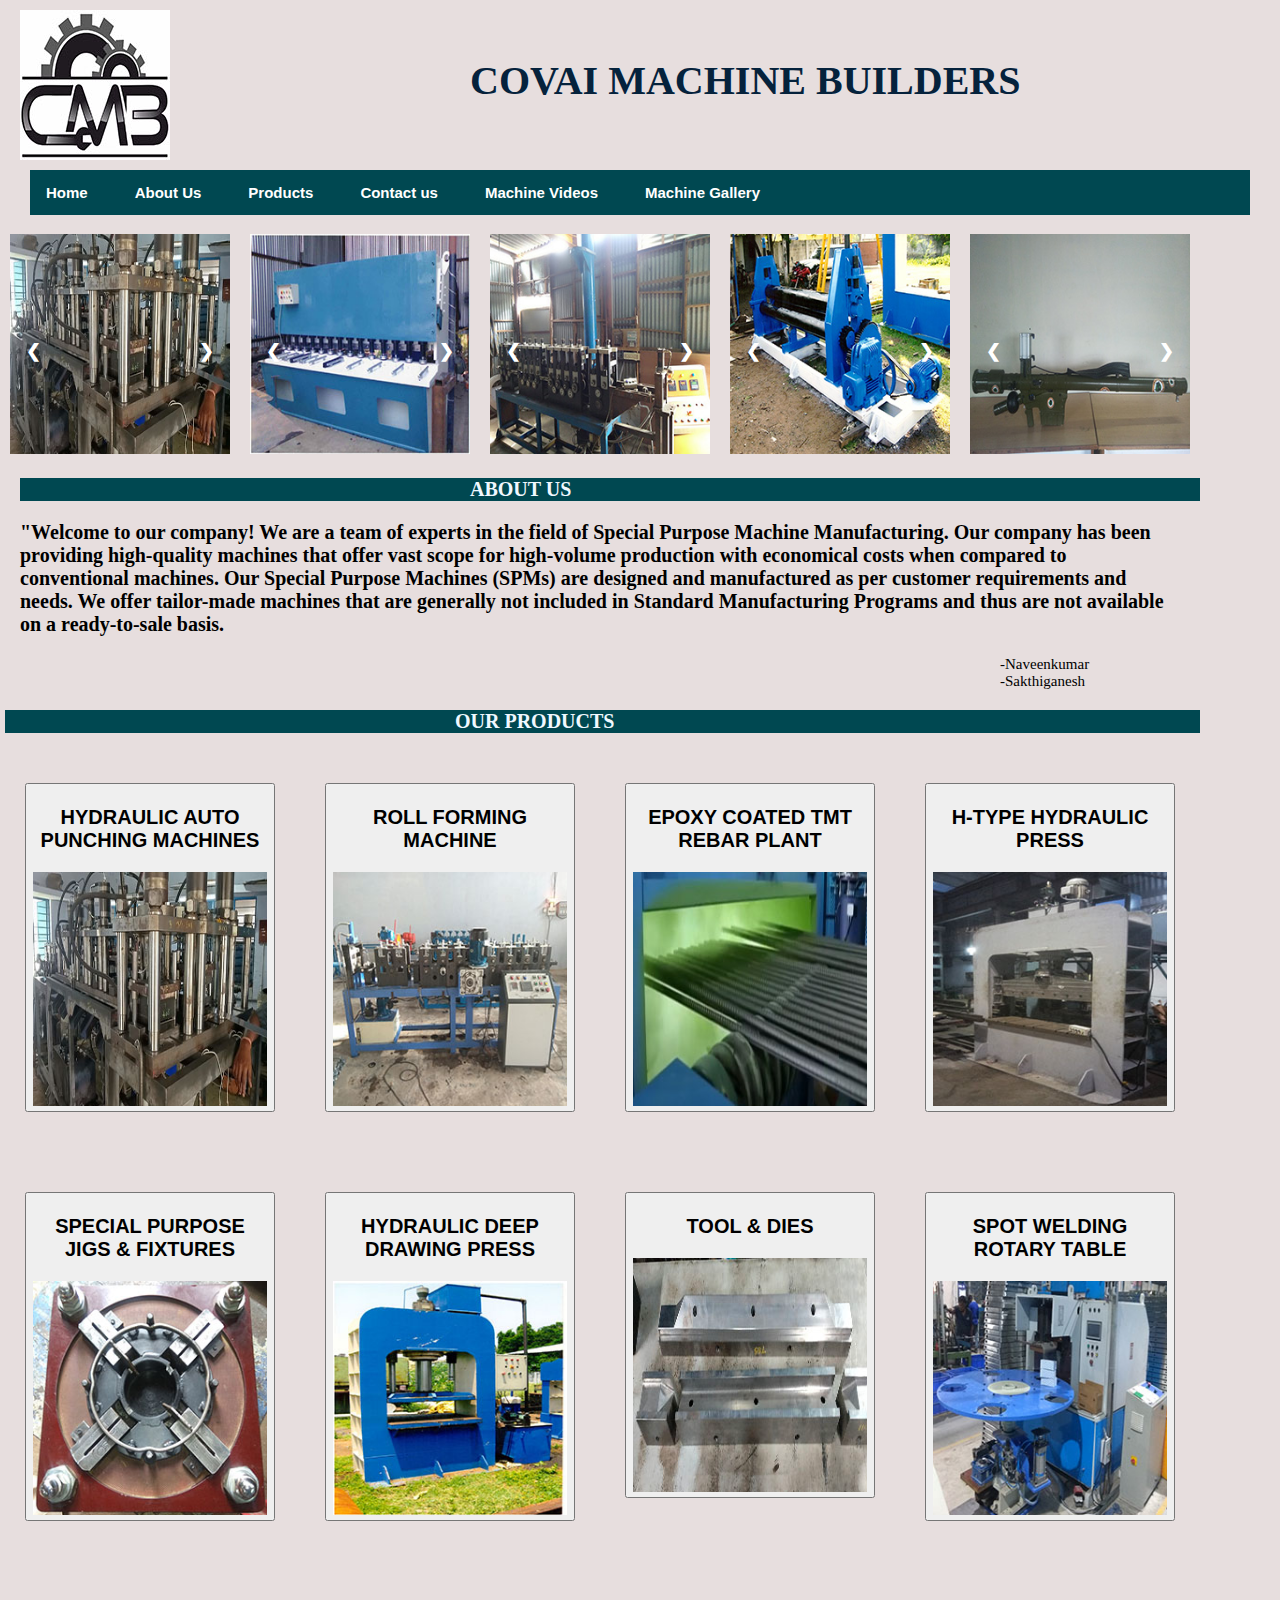
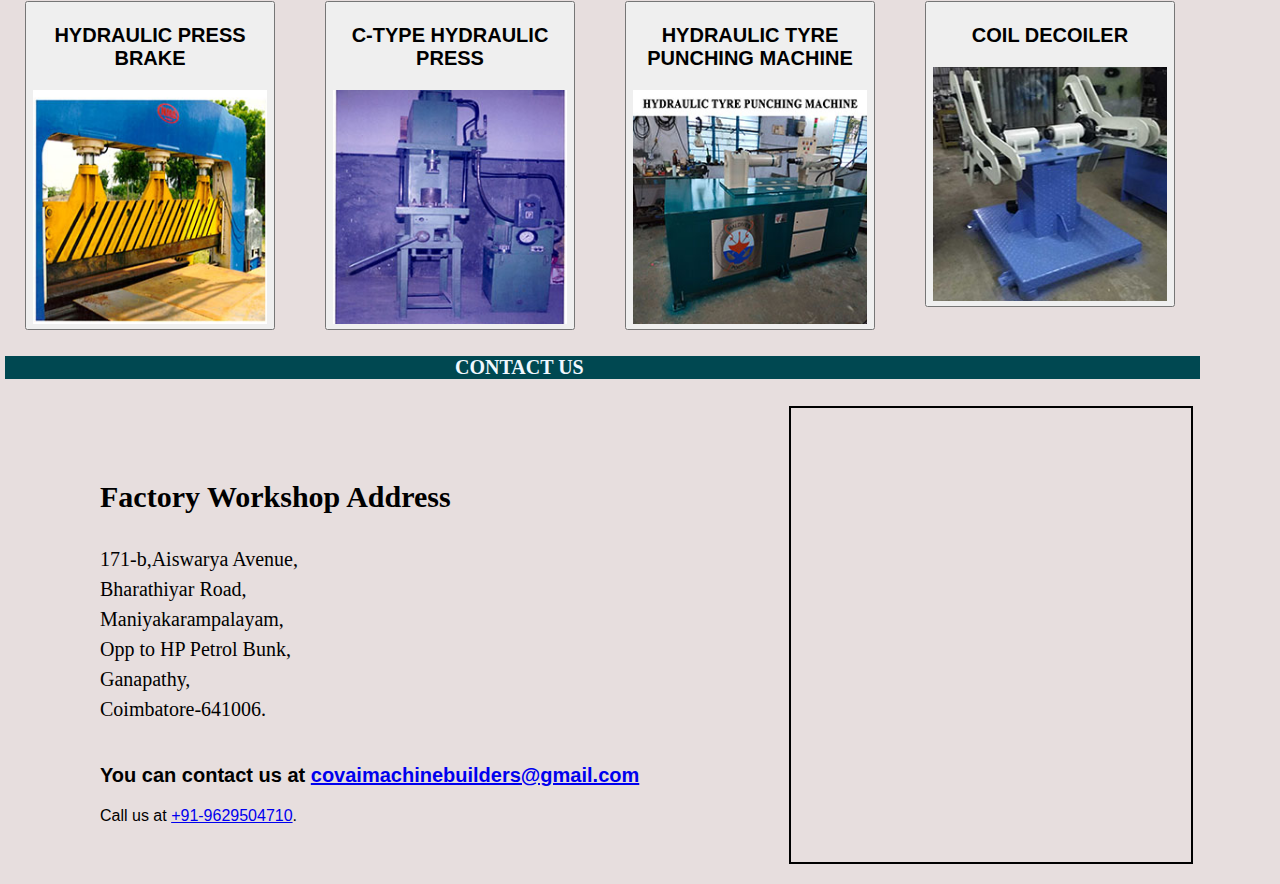
<file: index.html>
<!DOCTYPE html>
<html>
<head>
  <meta name="viewport" content="width=device-width, initial-scale=1">

  <title>COVAI MACHINE BUILDERS</title>
  
  <link rel="stylesheet" href="index.css">
  <link rel="stylesheet" href="slide250723.css">
  <link rel="stylesheet" href="Slide190823ASM.css">
  
  
</head>
<body>
  <div>
      <div class="cmb-head">
        <div class="cmb logo1" style="margin-left:20px;">
          <img src="250pxmachineimages020823/cmb logo150px.jpg" alt="Image 1" style="width:150px;">
      </div>
      <div>
      <header class="Head1" style="margin-left:100px; padding-left:200px;padding-right:20px;">
        <h1> COVAI MACHINE BUILDERS </h1>
      </header>
       </div>
      </div>
      
   
    <div id="navbar">
     <ul>
       <li><a href="index.html">Home</a></li>
       <li><a href="Aboutuscmb.html">About Us</a></li>
       <li>
         <a href="#">Products</a>
         <div class=psub id="products_submenu">
           <div class="products1"  style="font-size: 15px;" width="300px"> 
              <a href="Roll forming Machine.html">Roll forming Machine</a>
              <a href="Hydraulic Auto punch 2 .html">Hydraulic Auto Punching Machine</a>
              <a href="#">C-Type Hydraulic Press</a>
              <a href="Epoxt coated Rebar Plant.html">Epoxy Powder coating Machine</a>
              <a href="#">Support Channel Roll forming Machine</a>
              <a href="Hydraulic Deep Drawing.html">Hydraulic Deep Drawing press</a>
              <a href="GTS frame Roll form.html"><p>Gas Stove Main Frame</p> <p>Roll forming machine</p></a>
           </div>
              
           <div class="products2"  style="font-size: 15px" width="300px">
             <a href="#">Hydraulic press Brake</a>
             <a href="Jigs&fixtures.html">Special type Jigs & Fixtures</a>
             <a href="Tool&Dies.html">Tool & Dies</a>
             <a href="#">UPVC ReChannel Roll forming Machine</a>
             <a href="Hyd Tyre punching Machine.html">Hydraulic Tyre Punching Machine</a>
             <a href="#">H-Type Hydraulic Press</a>
             <a href="#">Spot Welding Rotary Table </a>
           </div>
  
            <div class="products3" style="font-size: 15px" width="300px">
              <a href="#">Injection Moulding Machine</a>
              <a href="#">1000 Tonne Pillar type Hyd press</a>
              <a href="#">Hydraulic Varpage Press</a>
              <a href="#">Semi Auto Gravity Die Casting Machine</a>
              <a href="#">Special Purpose Machines</a>
              <a href="#">Hydraulic Cylinders & Power Pack</a>
            </div>
         </div>
       </li>
       <li><a href="contactus.html">Contact us</a>
        <div class= contactus2 id="contactus_submenu">
          <div style="width:700px;padding-left: 1px;">
              
                  <div class="contact-flex1">
          
                    <div class="contact-details1" >
                      <p Style="font-size: 15px; font-family: 'Times New Roman', Times, serif;font-weight: bold;margin-bottom: 10px;">
                         Factory Workshop Address</p>
                       <p Style="font-size: 15px; font-family: 'Times New Roman', Times, serif;font-weight: lighter;line-height: 1.5;">
                          Covai Machine Builders,<br>171-b,Aiswarya Avenue,<br>Bharathiyar Road,<br>Maniyakarampalayam,<br>Opp to HP Petrol Bunk,
                          <br>Ganapathy,<br>Coimbatore-641006.
                       </p> 
                     <div>
                      <p style="font-size: 15px;font-weight:bold;">You can contact us at <a href="mailto:covaimachinebuilders@gmail.com" class="email">covaimachinebuilders@gmail.com</a></p>
                     </div>
                    </div>
          
                     <div class="Maps" style="border:2px solid; border-color:black;margin-left:10px; margin-top:10px; padding-top:10px;">
                        <iframe src="https://www.google.com/maps/embed?pb=!1m18!1m12!1m3!1d31326.801353815863!2d76.95738333893136!3d11.049858103407097!2m3!1f0!2f0!3f0!3m2!1i1024!2i768!4f13.1!3m3!1m2!1s0x3ba85869d2ddad99%3A0x4c2387c362112525!2sGanapathy%2C%20Coimbatore%2C%20Tamil%20Nadu!5e0!3m2!1sen!2sin!4v1691768818236!5m2!1sen!2sin" 
                        width="200" height="200" style="border:0;" allowfullscreen="" loading="lazy" referrerpolicy="no-referrer-when-downgrade"></iframe>
                     </div>
          
          
                  </div>
          
              </div>
        
          </div>
      </li>
       <li><a href="#">Machine Videos</a>
        <div class=psub id="products_submenu">
          <div class="vids1"  style="font-size: 15px;"> 
            <div style="display:flex; flex-direction:row;row-gap: 30px;">
              
              <div>
                <iframe width="100" height="100" src="https://www.youtube.com/embed/TsAN_VcHW6w" title="YouTube video player" 
                frameborder="0" allow="accelerometer; autoplay; clipboard-write; encrypted-media; gyroscope; picture-in-picture; web-share" allowfullscreen></iframe>
              </div>
              <div>
                <h2 style="font-size: 15px;justify-items: auto;margin-left:15px;">Hyd Progressive Die <br>punching machine</h2>
              </div>
              </div>
              <div style="display:flex; flex-direction:row;margin-top:15px;">
                <div>
                  <iframe width="100" height="100" src="https://www.youtube.com/embed/tp99hvAP7cw" title="YouTube video player" 
                  frameborder="0" allow="accelerometer; autoplay; clipboard-write; encrypted-media; gyroscope; picture-in-picture; web-share" allowfullscreen></iframe>
                  
                </div>
                <div>
                  <h2 style="font-size: 15px;justify-items: auto;margin-left:15px;">Hyd Tyre Punching machine</h2>
                </div>
                </div>
                <div style="display:flex; flex-direction:row;margin-top:15px;">
                  <div>
                    <iframe width="100" height="100" src="https://www.youtube.com/embed/GfoUh7F5MNA" title="YouTube video player" 
                    frameborder="0" allow="accelerometer; autoplay; clipboard-write; encrypted-media; gyroscope; picture-in-picture; web-share" allowfullscreen></iframe>
                  </div>
                  <div>
                    <h2 style="font-size: 15px;justify-items: auto;margin-left:15px;"> GTS Support channel <br>roll form machine</h2>
                  </div>
                  </div>
                  <div style="display:flex; flex-direction:row;margin-top:15px;">
                    <div>
                      <iframe width="100" height="100" src="https://www.youtube.com/embed/bNeW0-VEaZE" title="YouTube video player" 
                      frameborder="0" allow="accelerometer; autoplay; clipboard-write; encrypted-media; gyroscope; picture-in-picture; web-share" allowfullscreen></iframe>
                    </div>
                    <div>
                      <h2 style="font-size: 15px;justify-items: auto;margin-left:15px;"> GTS Main frame channel <br>roll form machine</h2>
                    </div>
                    </div>
                    <div style="display:flex; flex-direction:row;margin-top:15px;">
                      <div>
                        <iframe width="100" height="100" src="https://www.youtube.com/embed/yLUXdZ5vv1A" title="YouTube video player" 
                        frameborder="0" allow="accelerometer; autoplay; clipboard-write; encrypted-media; gyroscope; picture-in-picture; web-share" allowfullscreen></iframe>
                      </div>
                      <div>
                        <h2 style="font-size: 15px;justify-items: auto;margin-left:15px;"> Deep Drawing tool video</h2>
                      </div>
                      </div>
          </div>
          </div>

      </li>
       <li><a href="index.html">Machine Gallery</a></li>
      </ul>
    </div>
    <div class="slideshow-row">
      <div class="slideshow-container">
        <div class="slide fade">
          <img src="250pxmachineimages020823/GTS frame punching mach4.jpg" alt="Image 1">
        </div>
        <div class="slide fade">
          <img src="250pxmachineimages020823/SPM gas stove Frame Auto punch Machine  1.jpg" alt="Image 2">
        </div>
        <div class="slide fade">
          <img src="250pxmachineimages020823/SPM gas stove Frame Auto punch Machine 3.jpg" alt="Image 3">
        </div>
        <div class="slide fade">
          <img src="250pxmachineimages020823/Nks Decoiler.jpg" alt="Image 4">
        </div>
        <div class="slide fade">
          <img src="250pxmachineimages020823/SPM gas stove Frame Auto punch Machine 5.jpg" alt="Image 5">
        </div>
        <a class="prev" onclick="changeSlide(-1, 0)">&#10094;</a>
        <a class="next" onclick="changeSlide(1, 0)">&#10095;</a>
      </div>
      <div class="slideshow-container">
       
        <div class="slide fade">
          <img src="250pxmachineimages020823/Hydraulic Cylinder (2).jpg" alt="Image 1">
        </div>
        <div class="slide fade">
          <img src="250pxmachineimages020823/Hydraulic Shearing Machine.jpg" alt="Image 2">
        </div>
        <div class="slide fade">
          <img src="250pxmachineimages020823/H Type Hydraulic press.jpg" alt="Image 3">
        </div>
        <div class="slide fade">
          <img src="250pxmachineimages020823/Hyd Deep draw press.jpg" alt="Image 4">
        </div>
        <div class="slide fade">
          <img src="250pxmachineimages020823/Rotary Table Gas stove Pan support spot welding.jpg" alt="Image 5">
        </div>
        <a class="prev" onclick="changeSlide(-1, 1)">&#10094;</a>
        <a class="next" onclick="changeSlide(1, 1)">&#10095;</a>
      </div>
      <div class="slideshow-container">
       
        <div class="slide fade">
          <img src="250pxmachineimages020823/Sak IMG_20210409_140442.jpg" alt="Image 1">
        </div>
        <div class="slide fade">
          <img src="250pxmachineimages020823/Roll forming for UPVC CHANNELS.jpg" alt="Image 2">
        </div>
        <div class="slide fade">
          <img src="250pxmachineimages020823/False Ceilig Channel Roll Forming Machine.jpg" alt="Image 3">
        </div>
        <div class="slide fade">
          <img src="250pxmachineimages020823/Semi Auto Gravity Die Casting Machine.jpg" alt="Image 4">
        </div>
        <div class="slide fade">
          <img src="250pxmachineimages020823/Fixture Gas Stove Pan support.jpg" alt="Image 5">
        </div>
        <a class="prev" onclick="changeSlide(-1, 2)">&#10094;</a>
        <a class="next" onclick="changeSlide(1, 2)">&#10095;</a>
      </div>
      <div class="slideshow-container">
       
        <div class="slide fade">
          <img src="250pxmachineimages020823/Epoxy tmt bars.jpg" alt="Image 1">
        </div>
        <div class="slide fade">
          <img src="250pxmachineimages020823/PLATE ROLLING MACHINE.jpg" alt="Image 2">
        </div>
        <div class="slide fade">
          <img src="250pxmachineimages020823/Forming tool Tool & Die.jpg" alt="Image 3">
        </div>
        <div class="slide fade">
          <img src="250pxmachineimages020823/HYDRAULIC C TYPE PRESS 25 TON CAPACITY.jpg" alt="Image 4">
        </div>
        <div class="slide fade">
          <img src="250pxmachineimages020823/HYDRAULIC PRESS BRAKE 300 TON CAPACITY.jpg" alt="Image 5">
        </div>
        <a class="prev" onclick="changeSlide(-1, 3)">&#10094;</a>
        <a class="next" onclick="changeSlide(1, 3)">&#10095;</a>
      </div>
      <div class="slideshow-container">
       
        <div class="slide fade">
          <img src="250pxmachineimages020823/HYDRAULIC PRESS 1000 TON CAPACITY.jpg" alt="Image 1">
        </div>
        <div class="slide fade">
          <img src="250pxmachineimages020823/PLM Simulator.jpg" alt="Image 2">
        </div>
        <div class="slide fade">
          <img src="250pxmachineimages020823/Hydraulic tyre Punching Machine 1.jpg" alt="Image 3">
        </div>
        <div class="slide fade">
          <img src="250pxmachineimages020823/HYDRAULIC PRESS 1000 TON CAPACITY.jpg" alt="Image 4">
        </div>
        <div class="slide fade">
          <img src="250pxmachineimages020823/Double-Decoiler-2.jpg" alt="Image 5">
        </div>
        <a class="prev" onclick="changeSlide(-1, 4)">&#10094;</a>
        <a class="next" onclick="changeSlide(1, 4)">&#10095;</a>
      </div>
    </div>
  
   
   <div>
    <h2 style="font-size: 20px;font-family:'Times New Roman', Times, serif ;font-weight: bolder ;margin-left:20px;background-color: #004851;color: aliceblue;padding-left: 450px;"> ABOUT US</h2>
     <p Style="font-size: 20px; font-family: 'Times New Roman', Times, serif;font-weight: bold;margin-left:20px;margin-right: 30px; ">
       "Welcome to our company! We are a team of experts in the field of Special Purpose Machine Manufacturing.
        Our company has been providing high-quality machines that offer vast scope for high-volume production with economical costs when compared to conventional machines. 
       Our Special Purpose Machines (SPMs) are designed and manufactured as per customer requirements and needs. 
       We offer tailor-made machines that are generally not included in Standard Manufacturing Programs and thus are not available on a ready-to-sale basis.
     </p>
     <p style="font-size:15px; align-items: right; font-family:'Times New Roman', Times, serif; justify-content: right; padding-left: 1000px;padding-right:30px;margin-right:30px">
      -Naveenkumar <br> -Sakthiganesh </p>
   </div>

   <div>
     <h3 class="head2">
      OUR PRODUCTS
     </h3>
      <div class="grid1">
        <div class="button1"><a href="Hydraulic Auto punch 2 .html">
           <button onclick="buttonClicked()">
            <p STYLE="font-size: 20px; font-weight: bolder;"> HYDRAULIC AUTO PUNCHING MACHINES</p>
           <img src="250pxmachineimages020823/SPM gas stove Frame Auto punch Machine  1.jpg" width="250px" alt="Button Image">
           </button>
           </a>
        </div>
  
        <div class="button2">
        <a href="Roll forming Machine.html"> 
        <button onclick="buttonClicked()">
          <p STYLE="font-size: 20px; font-weight: bolder;"> ROLL FORMING MACHINE</p>
        <img src="250pxmachineimages020823/False Ceilig Channel Roll Forming Machine.jpg" width="250px" alt="button image1">
        </button>
        </a>
        </div>
        <div class="button3">
          <a href="Epoxt coated Rebar Plant.html"> 
          <button onclick="buttonClicked()">
            <p STYLE="font-size: 20px; font-weight: bolder;"> EPOXY COATED TMT REBAR PLANT</p>
          <img src="250pxmachineimages020823/Epoxy tmt bars.jpg" width="250px" alt="button image1">
          </button>
          </a>
          </div>
          <div class="button4">
            <a href="Hydraulic Deep Drawing.html"> 
            <button onclick="buttonClicked()">
              <p STYLE="font-size: 20px; font-weight: bolder;"> H-TYPE HYDRAULIC PRESS</p>
            <img src="250pxmachineimages020823/H Type Hydraulic Press2.1.jpg" width="250px" alt="button image1">
            </button>
            </a>
            </div>
            <div class="button1">
              <a href="Jigs&fixtures.html"> 
              <button onclick="buttonClicked()">
                <p STYLE="font-size: 20px; font-weight: bolder;"> SPECIAL PURPOSE JIGS & FIXTURES </p>
              <img src="250pxmachineimages020823/Fixture Gas Stove Pan support.jpg" width="250px" alt="button image1">
              </button>
              </a>
              </div>
              <div class="button2">
                <a href="Web Imgs 800px web1/Hyd Deep 200 Tonne Drawing Press 2.jpg"> 
                <button onclick="buttonClicked()">
                  <p STYLE="font-size: 20px;font-weight: bolder;"> HYDRAULIC DEEP DRAWING PRESS</p>
                <img src="250pxmachineimages020823/Hyd Deep draw press.jpg" width="250px" alt="button image1">
                </button>
                </a>
                </div>
                <div class="button3">
                  <a href="Tool&Dies.html"> 
                  <button onclick="buttonClicked()">
                    <p STYLE="font-size: 20px; font-weight: bolder;"> TOOL & DIES</p>
                  <img src="250pxmachineimages020823/Forming tool Tool & Die.jpg" width="250px" alt="button image1">
                  </button>
                  </a>
                </div>
                <div class="button4">
                  <a href="Hydraulic Auto Punching Machine.html">
                  <button onclick="buttonClicked()">
                   <p STYLE="font-size: 20px; font-weight: bolder;">SPOT WELDING ROTARY TABLE</p>
                  <img src="250pxmachineimages020823/Rotary Table Gas stove Pan support spot welding.jpg" width="250px" alt="Button Image">
                  </button>
                  </a>
               </div>
               <div class="button1">
                <a href="250pxmachineimages020823/False Ceilig Channel Roll Forming Machine.jpg"> 
                <button onclick="buttonClicked()">
                  <p STYLE="font-size: 20px; font-weight: bolder;">HYDRAULIC PRESS BRAKE</p>
                <img src="250pxmachineimages020823/Hyd press Brake 1.jpg" width="250px" alt="button image1">
                </button>
                </a>
                </div>
                <div class="button2">
                  <a href="Web Imgs 800px web1/Hyd Deep 200 Tonne Drawing Press 2.jpg"> 
                  <button onclick="buttonClicked()">
                    <p STYLE="font-size: 20px; font-weight: bolder;"> C-TYPE HYDRAULIC PRESS</p>
                  <img src="250pxmachineimages020823/HYDRAULIC C TYPE PRESS 25 TON CAPACITY.jpg" width="250px" alt="button image1">
                  </button>
                  </a>
                </div>
                <div class="button3">
                  <a href="Hyd Tyre punching Machine.html"> 
                  <button onclick="buttonClicked()">
                    <p STYLE="font-size: 20px; font-weight: bolder;"> HYDRAULIC TYRE PUNCHING MACHINE</p>
                  <img src="250pxmachineimages020823/Hydraulic tyre Punching Machine 1.jpg" width="250px" alt="button image1">
                  </button>
                  </a>
                </div>
                <div class="button4">
                  <a href="Mac Imgs Webb1/Double Decoiler 2.jpg">
                  <button onclick="buttonClicked()">
                   <p STYLE="font-size: 20px; font-weight: bolder;">COIL DECOILER</p>
                  <img src="250pxmachineimages020823/Double-Decoiler-2.jpg" width="250px" alt="Button Image">
                  </button>
                  </a>
               </div>
      </div>
   </div>
   <div>
    <h4 class="head2">CONTACT US</h4>
        <div class="contact-flex">

          <div class="contact-details">
            <p Style="font-size: 30px; font-family: 'Times New Roman', Times, serif;font-weight: bold;margin-bottom: 10px;">
               Factory Workshop Address</p>
             <p Style="font-size: 20px; font-family: 'Times New Roman', Times, serif;font-weight: lighter;line-height: 1.5;">
                171-b,Aiswarya Avenue,<br>Bharathiyar Road,<br>Maniyakarampalayam,<br>Opp to HP Petrol Bunk,
                <br>Ganapathy,<br>Coimbatore-641006.
             </p> 
           <div>
            <p style="font-size: 20px;font-weight:bold">You can contact us at <a href="mailto:contact@example.com" class="email">covaimachinebuilders@gmail.com</a></p>
            <p>Call us at <a href="tel:+1234567890">+91-9629504710</a>.</p>
          </div>
          </div>

           <div style="border:2px solid; border-color:black;margin-bottom:20px;">
              <iframe src="https://www.google.com/maps/embed?pb=!1m18!1m12!1m3!1d31326.801353815863!2d76.95738333893136!3d11.049858103407097!2m3!1f0!2f0!3f0!3m2!1i1024!2i768!4f13.1!3m3!1m2!1s0x3ba85869d2ddad99%3A0x4c2387c362112525!2sGanapathy%2C%20Coimbatore%2C%20Tamil%20Nadu!5e0!3m2!1sen!2sin!4v1691768818236!5m2!1sen!2sin" width="400" height="450" style="border:0;" allowfullscreen="" loading="lazy" referrerpolicy="no-referrer-when-downgrade"></iframe>
           </div>


        </div>

    </div>
    
    <script src="slide190823ASM.js"></script>
    
    
   
   
  
   
  </div> 

</body>
</html>
</file>
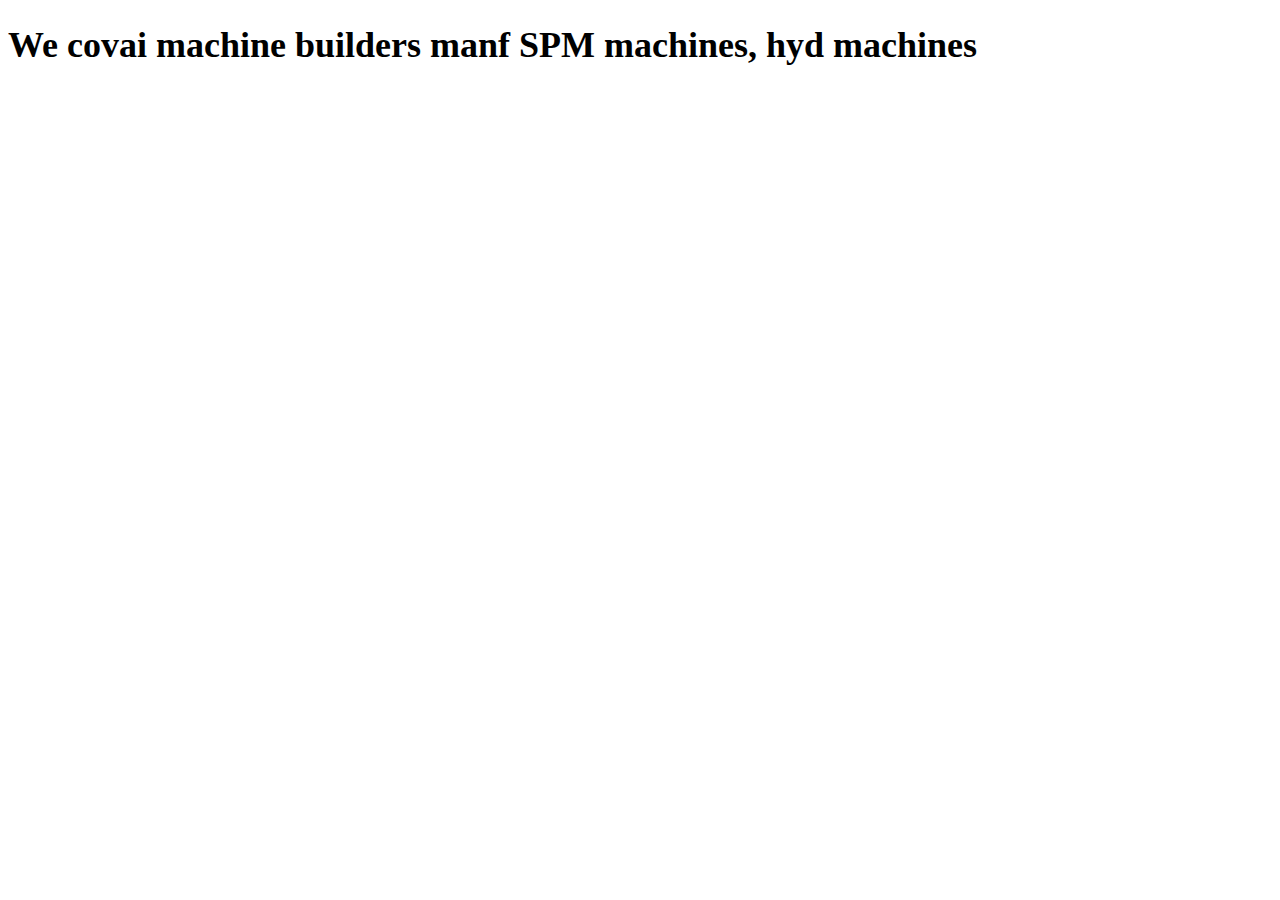
<file: Aboutus2.html>
<!DOCTYPE html>
<html>
    <head>
        <title>Aboutus2</title>
        <style>
           body {
            font-family: 'Times New Roman', Times, serif;
            font-size: large;
            font-weight: 300;
           }
        </style>
        <body>
            <h1>We covai machine builders manf SPM machines, hyd machines</h1>
            
        </body>
    </head>
</html>
</file>
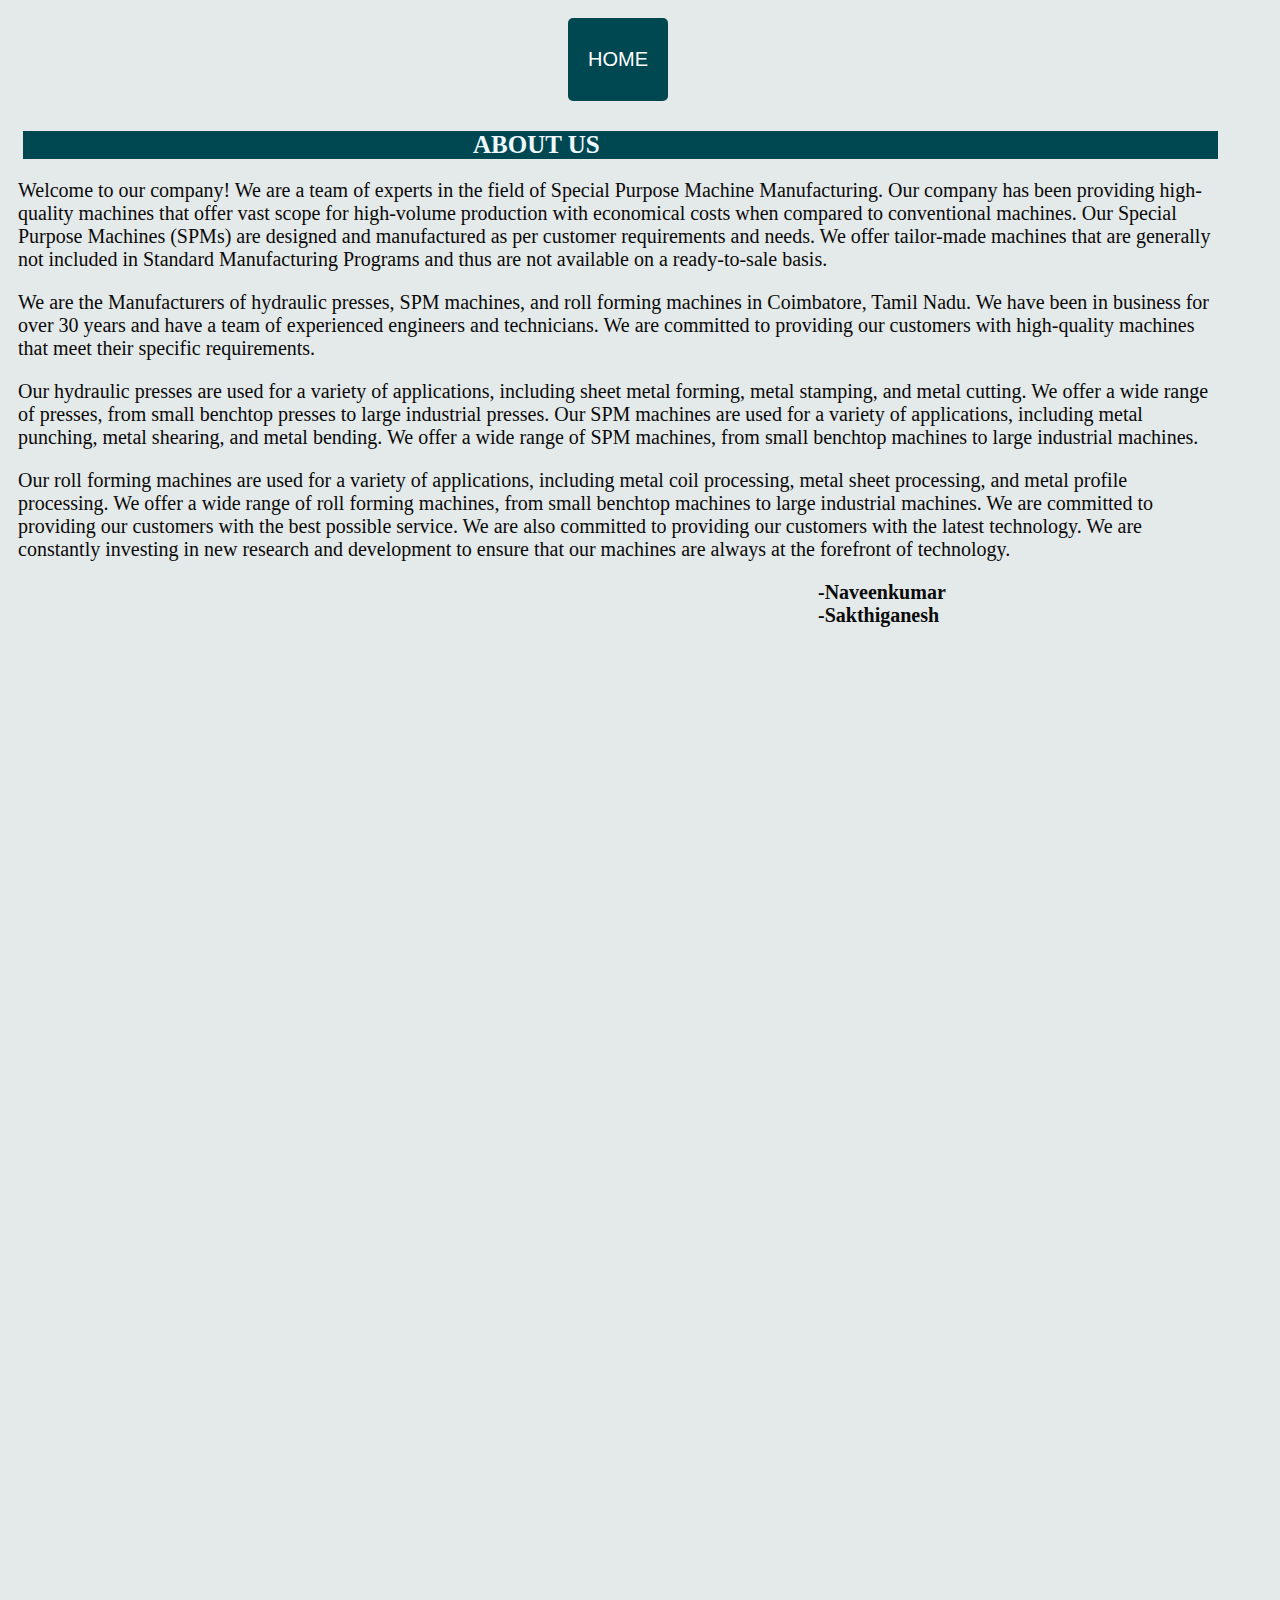
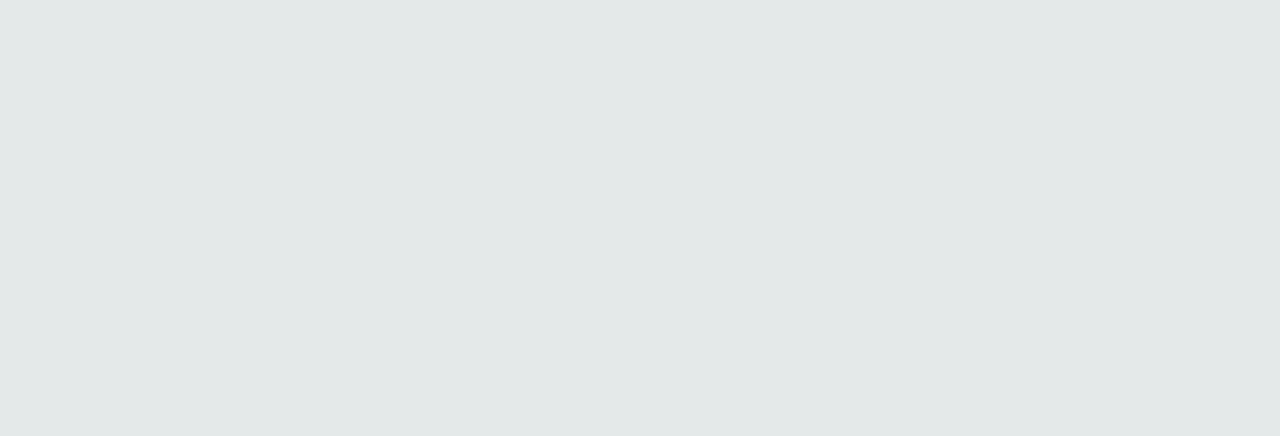
<file: Aboutuscmb.html>
<html>
    <head>
<style>
    body{
        background-color: rgb(228, 233, 233);
        font-family: 'Times New Roman', Times, serif;
        padding:10px 10px 10px 10px;
        font-weight: bold;
        font-size: larger;
        width:1200px;
        height: 2000px;
        color: rgb(10, 10, 10);
        }
        .he2{
        font-family: 'Times New Roman', Times, serif;
        font-weight: bold;
        font-size: 25px;
        justify-content: left;
        margin-left:5px;
        background-color: #004851;
        color: aliceblue;
        padding-left: 450px;
        }
        .hbtn{
            display : flex;
            align-items: center; 
            justify-content: center;
            margin-bottom: 30px; 
          }

    .homebutton {
         padding: 30px 20px;
         background-color: #004851;
         color: #fff;
         border: none;
         border-radius: 5px;
         cursor: pointer;
         font-size: 20px;
        }
        .homebutton:hover {
          background-color: #0056b3;
          }
</style>
    </head>
    <body>
        <div class="hbtn">
            <a href="index.html">
                <button class="homebutton">HOME</button>
            </a>

        </div>
        <div>
            <h1 class="he2">
                ABOUT US
            </h1>
            <p style="font-size: 20px; font-family: 'Times New Roman', Times, serif; font-weight: lighter; justify-content: left;">
                Welcome to our company! We are a team of experts in the field of Special Purpose Machine Manufacturing.
                Our company has been providing high-quality machines that offer vast scope for high-volume production with economical costs when compared to conventional machines. 
               Our Special Purpose Machines (SPMs) are designed and manufactured as per customer requirements and needs. 
               We offer tailor-made machines that are generally not included in Standard Manufacturing Programs and thus are not available on a ready-to-sale basis.</p>
               
            <p style="font-size: 20px; font-family: 'Times New Roman', Times, serif; font-weight: lighter; justify-content: left;">We are the Manufacturers of hydraulic presses, SPM machines, and roll forming machines in Coimbatore, Tamil Nadu. We have been in business for over 30 years and have a team of experienced engineers and technicians. 
                We are committed to providing our customers with high-quality machines that meet their specific requirements.
            </p>
    
                <p style="font-size: 20px; font-family: 'Times New Roman', Times, serif; font-weight: lighter; justify-content: left;">Our hydraulic presses are used for a variety of applications, including sheet metal forming, metal stamping, and metal cutting. 
                    We offer a wide range of presses, from small benchtop presses to large industrial presses. 
                    Our SPM machines are used for a variety of applications, including metal punching, metal shearing, and metal bending. We offer a wide range of SPM machines, from small benchtop machines to large industrial machines.
                </p> 
            <p style="font-size: 20px; font-family: 'Times New Roman', Times, serif; font-weight: lighter; justify-content: left;">Our roll forming machines are used for a variety of applications, including metal coil processing, metal sheet processing, and metal profile processing. 
                We offer a wide range of roll forming machines, from small benchtop machines to large industrial machines.
                We are committed to providing our customers with the best possible service.
                We are also committed to providing our customers with the latest technology. 
                We are constantly investing in new research and development to ensure that our machines are always at the forefront of technology.
            </p>
            <p style="font-size:20px; align-items: right; font-family:'Times New Roman', Times, serif; justify-content: right; padding-left: 800px;margin-right: 50px;">
                -Naveenkumar <br> -Sakthiganesh </p>

        </div>
        
    </body>
</html>
</file>
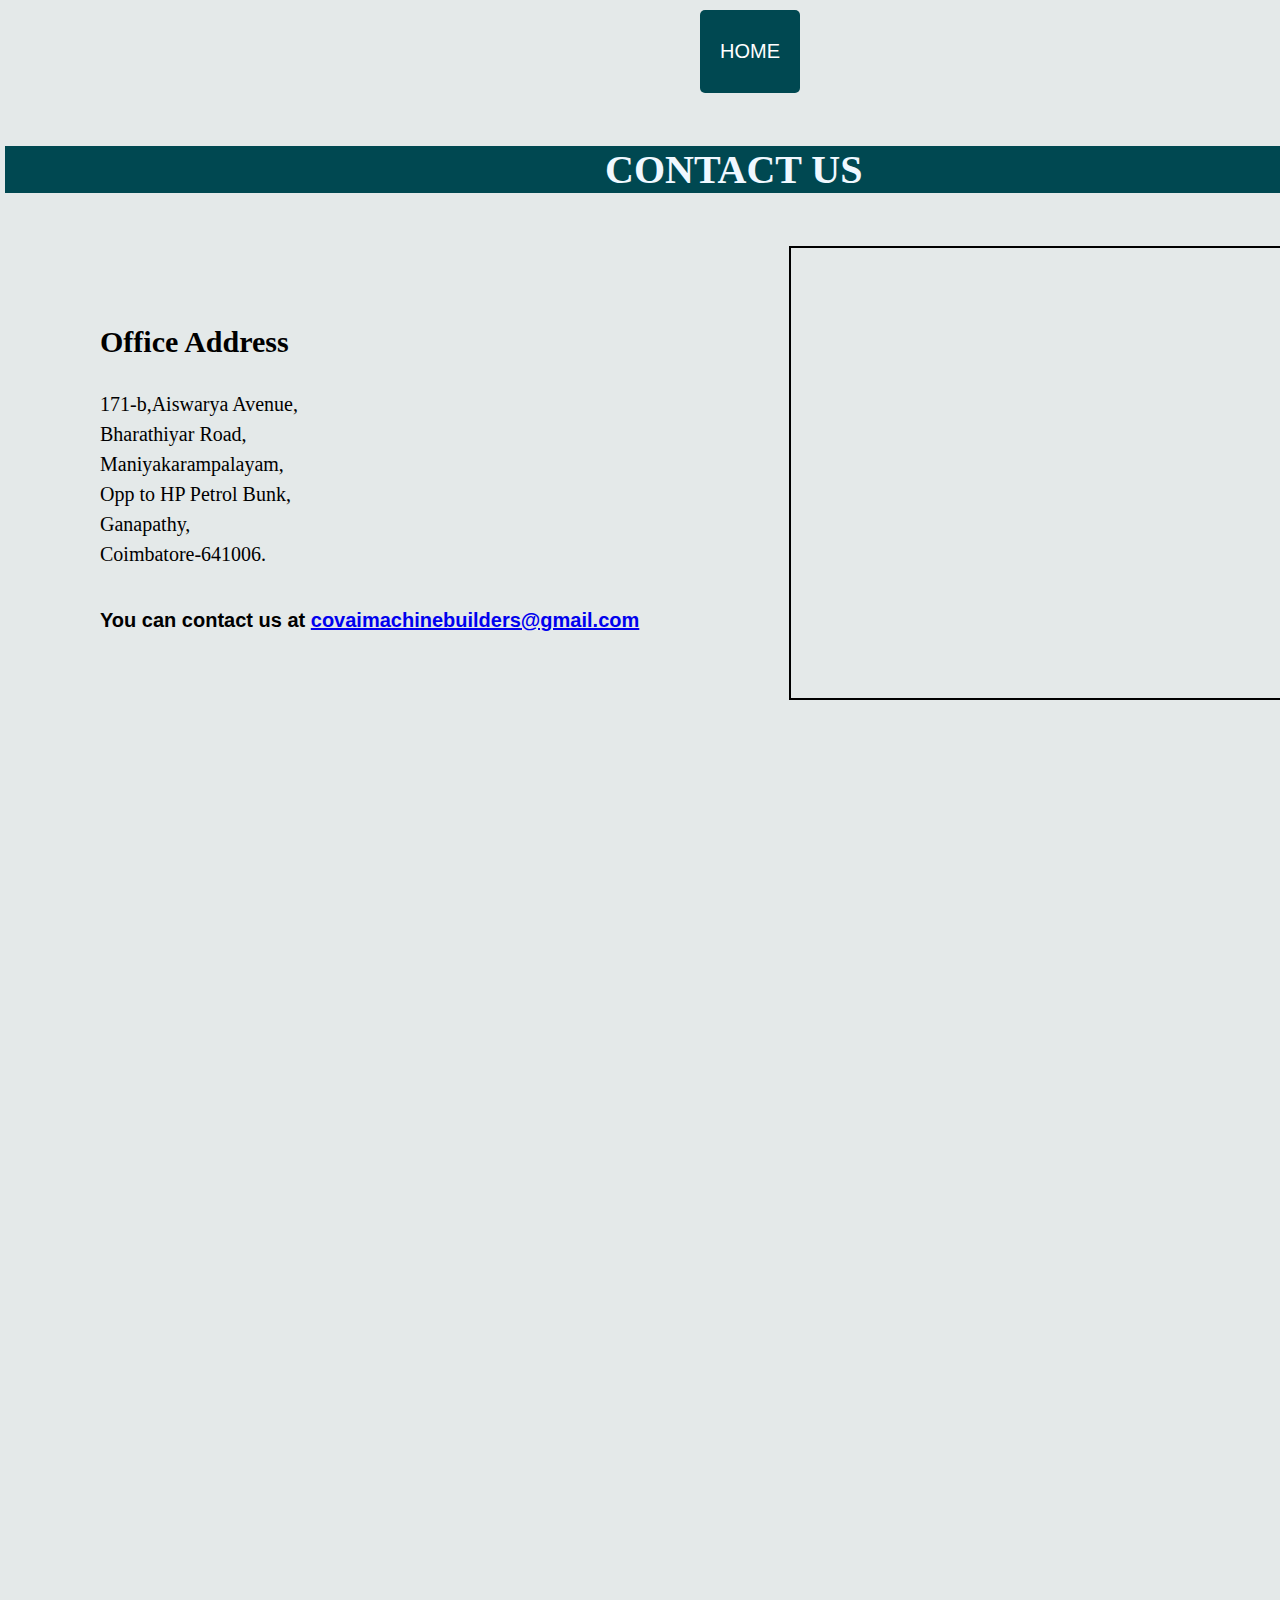
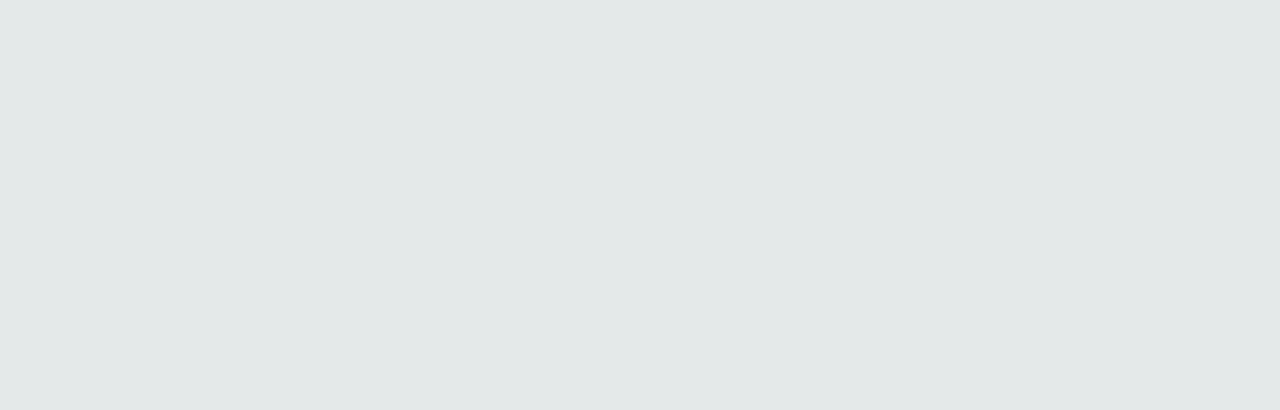
<file: contactus.html>
<html>
    <head>
        <style>
             body{
              font-family: Arial, sans-serif;
              margin: 0;
              padding: 0;
              height: 2000px;
              width: 1500px;
              padding-top: 10px;
              background-color: rgb(228, 233, 233);
      }
           .head2{
            font-family: 'Times New Roman', Times, serif;
            font-weight: bold;
            font-size: 40px;
            justify-content: left;
            margin-left:5px;background-color: #004851;
            color: aliceblue;
            padding-left: 600px;
          }
          .contact-details{
             display: flex;
             flex-direction: column;
             justify-content: center;
             align-items: left;
      }
      .contact-flex{
        display:flex;
        flex-direction:row;
        column-gap: 50px;
        align-items:center;
        margin-left:100px;
        column-gap: 150px;
      }
      .hbtn{
            display : flex;
            align-items: center; 
            justify-content: center;
            margin-bottom: 30px; 
          }

       .homebutton {
         padding: 30px 20px;
         background-color: #004851;
         color: #fff;
         border: none;
         border-radius: 5px;
         cursor: pointer;
         font-size: 20px;
  }

  /* Button hover effect */
  .homebutton:hover {
    background-color: #0056b3;
  }
        </style>
        
    </head>
    <body>
        <div class="hbtn">
            <a href="index.html">
                <button class="homebutton">HOME</button>
            </a>
            
        </div>
        <h4 class="head2">CONTACT US</h4>
        <div class="contact-flex">

          <div class="contact-details">
            <p Style="font-size: 30px; font-family: 'Times New Roman', Times, serif;font-weight: bold;margin-bottom: 10px;">
               Office Address</p>
             <p Style="font-size: 20px; font-family: 'Times New Roman', Times, serif;font-weight: lighter;line-height: 1.5;">
                171-b,Aiswarya Avenue,<br>Bharathiyar Road,<br>Maniyakarampalayam,<br>Opp to HP Petrol Bunk,
                <br>Ganapathy,<br>Coimbatore-641006.
             </p> 
           <div>
            <p style="font-size: 20px;font-weight:bold">You can contact us at <a href="mailto:contact@example.com" class="email">covaimachinebuilders@gmail.com</a></p>
           </div>
          </div>

           <div style="border:2px solid; border-color:black;">
              <iframe src="https://www.google.com/maps/embed?pb=!1m18!1m12!1m3!1d31326.801353815863!2d76.95738333893136!3d11.049858103407097!2m3!1f0!2f0!3f0!3m2!1i1024!2i768!4f13.1!3m3!1m2!1s0x3ba85869d2ddad99%3A0x4c2387c362112525!2sGanapathy%2C%20Coimbatore%2C%20Tamil%20Nadu!5e0!3m2!1sen!2sin!4v1691768818236!5m2!1sen!2sin" width="600" height="450" style="border:0;" allowfullscreen="" loading="lazy" referrerpolicy="no-referrer-when-downgrade"></iframe>
           </div>


        </div>
    </body>
</html>
</file>
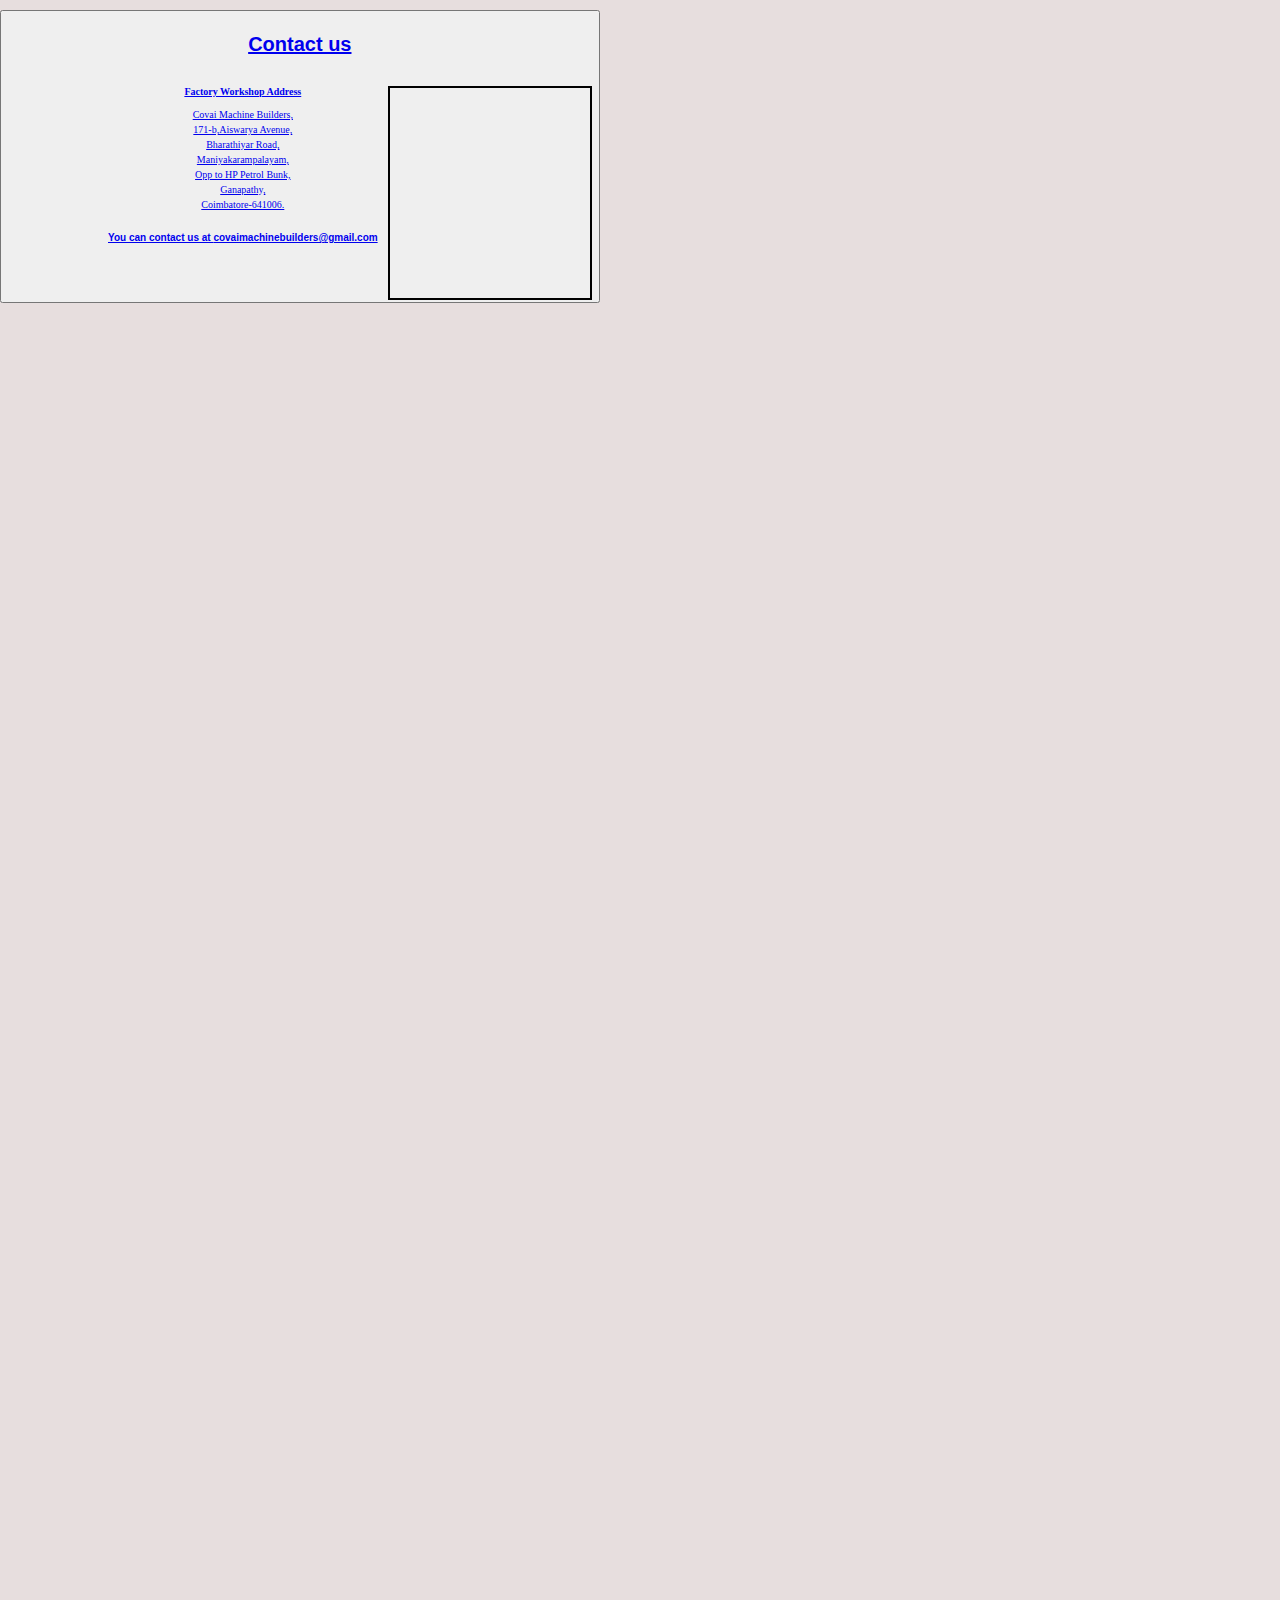
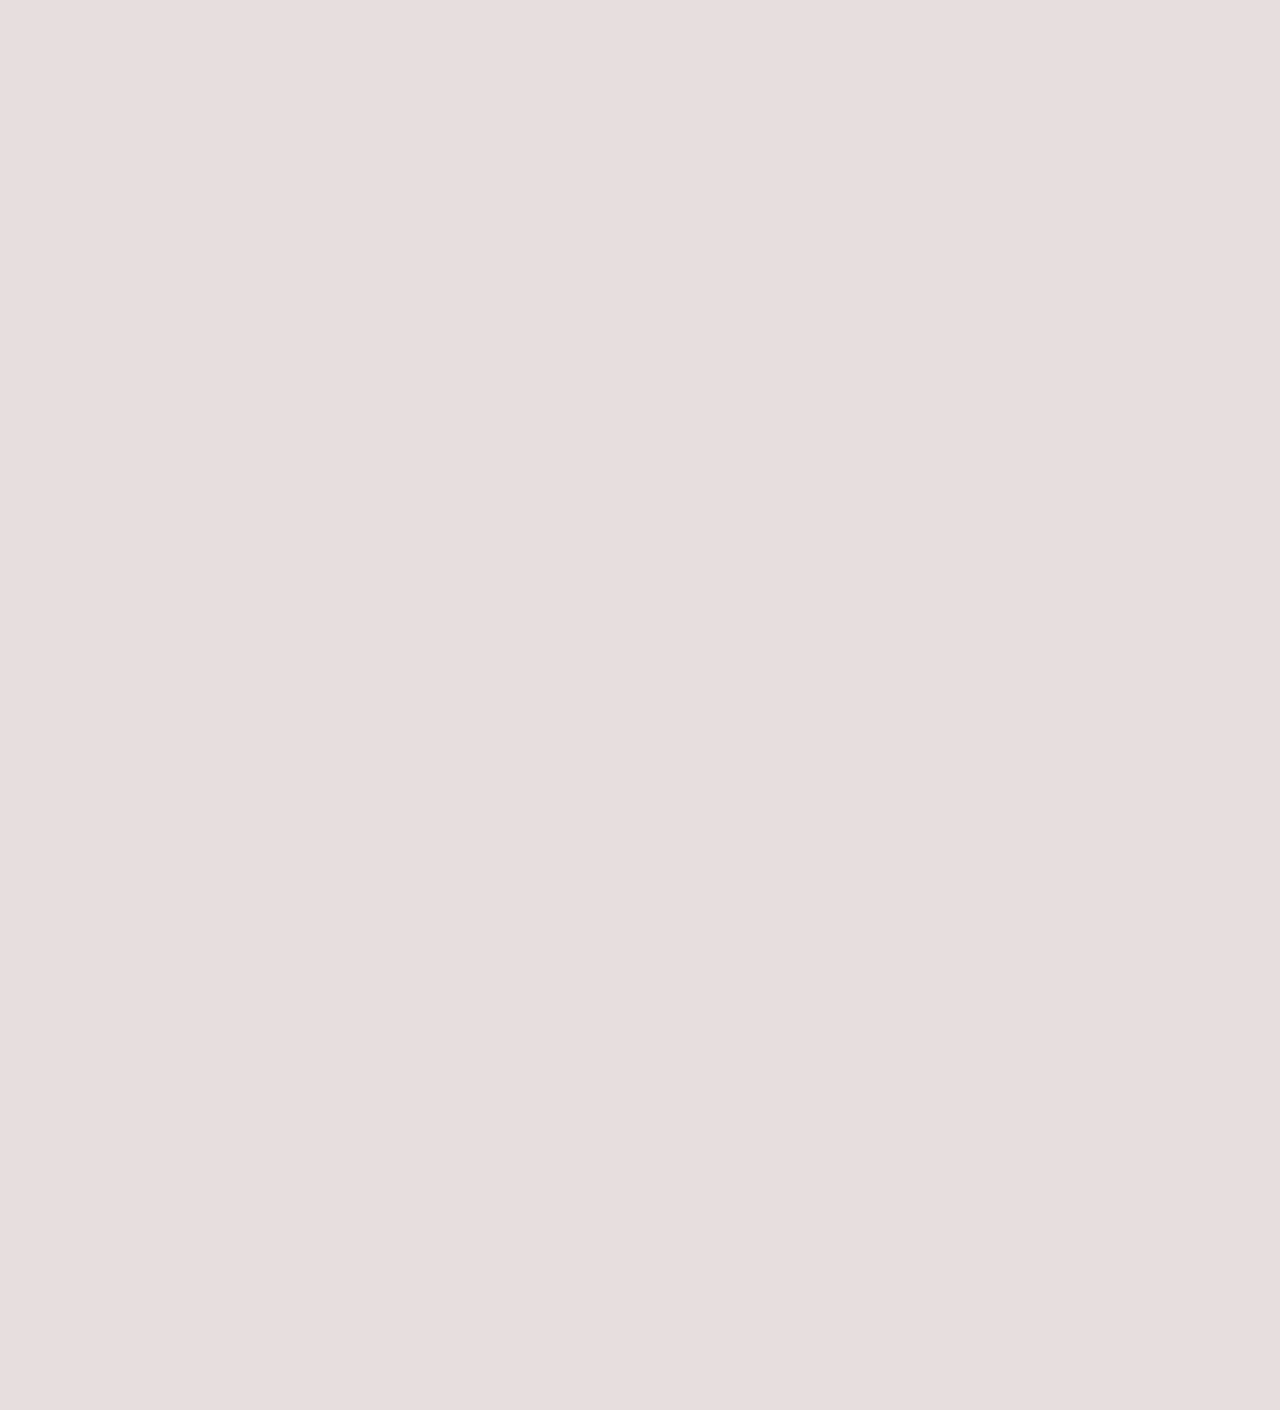
<file: contactusbutton.html>
<html>
    <head>
<style>
    body{
      font-family: Arial, sans-serif;
      margin: 0;
      padding: 0;
      height: 3000px;
      width: 1500px;
      padding-top: 10px;
      background-color: rgb(231, 222, 222);
      overflow-x: hidden;
      background-position-x: fixed;
    }
    .contact-flex1{
        display: flex;
        flex-direction: row;
        justify-content: center;
        align-items: left;
        
    }
    .contact-details1{
        display:flex;
        flex-direction:column;
        column-gap: 50px;
        align-items:center;
        margin-left:100px;
        column-gap: 150px;
    }
</style>
    </head>
<body>
    <div class="contactus2">
        <a href="contactus.html"> 
        <button onclick="buttonClicked()">
          <p STYLE="font-size: 20px; font-weight: bolder;"> Contact us </p>
        
        <div>
            
                <div class="contact-flex1">
        
                  <div class="contact-details1" >
                    <p Style="font-size: 10px; font-family: 'Times New Roman', Times, serif;font-weight: bold;margin-bottom: 10px;">
                       Factory Workshop Address</p>
                     <p Style="font-size: 10px; font-family: 'Times New Roman', Times, serif;font-weight: lighter;line-height: 1.5;">
                        Covai Machine Builders,<br>171-b,Aiswarya Avenue,<br>Bharathiyar Road,<br>Maniyakarampalayam,<br>Opp to HP Petrol Bunk,
                        <br>Ganapathy,<br>Coimbatore-641006.
                     </p> 
                   <div>
                    <p style="font-size: 10px;font-weight:bold;">You can contact us at <a href="mailto:covaimachinebuilders@gmail.com" class="email">covaimachinebuilders@gmail.com</a></p>
                   </div>
                  </div>
        
                   <div class="Maps" style="border:2px solid; border-color:black;margin-left:10px; margin-top:10px; padding-top:10px;">
                      <iframe src="https://www.google.com/maps/embed?pb=!1m18!1m12!1m3!1d31326.801353815863!2d76.95738333893136!3d11.049858103407097!2m3!1f0!2f0!3f0!3m2!1i1024!2i768!4f13.1!3m3!1m2!1s0x3ba85869d2ddad99%3A0x4c2387c362112525!2sGanapathy%2C%20Coimbatore%2C%20Tamil%20Nadu!5e0!3m2!1sen!2sin!4v1691768818236!5m2!1sen!2sin" width="200" height="200" style="border:0;" allowfullscreen="" loading="lazy" referrerpolicy="no-referrer-when-downgrade"></iframe>
                   </div>
        
        
                </div>
        
            </div>
        </button>
        </a>
        </div>
</body>



    </html>
</file>
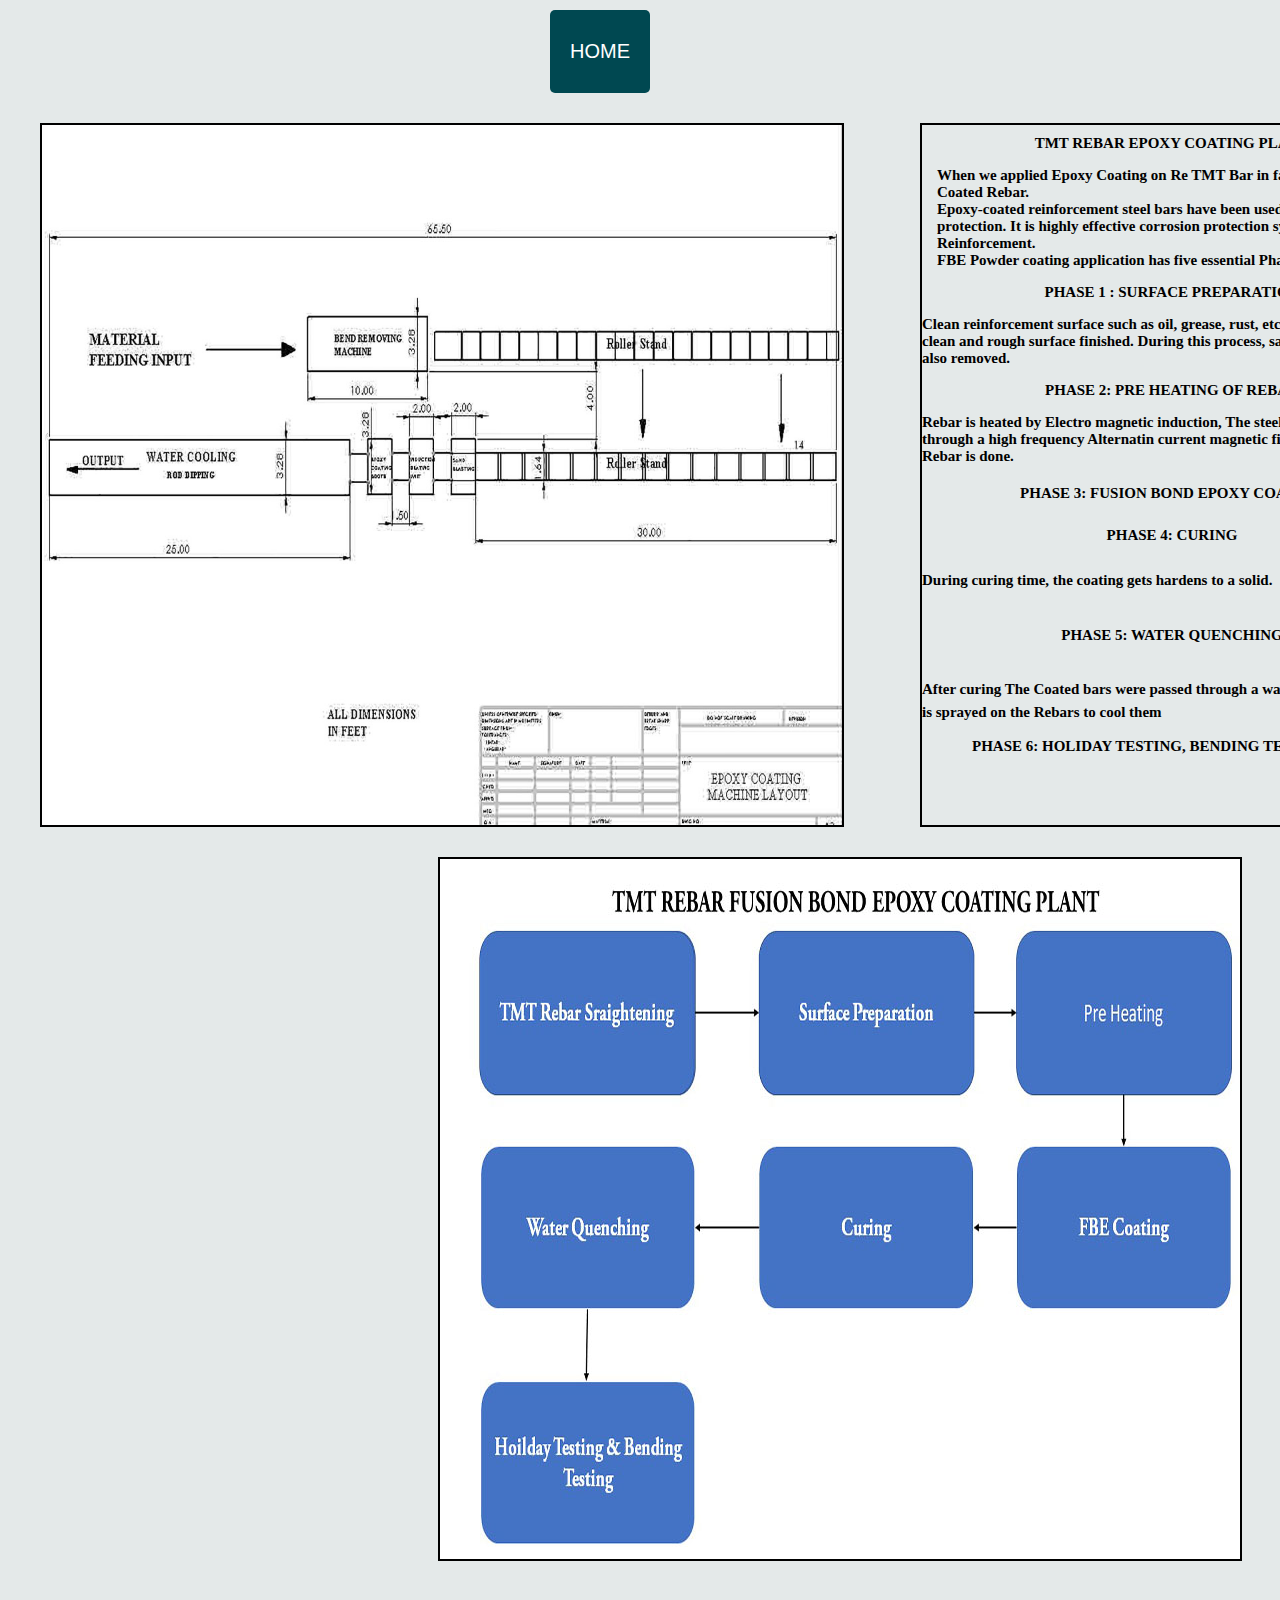
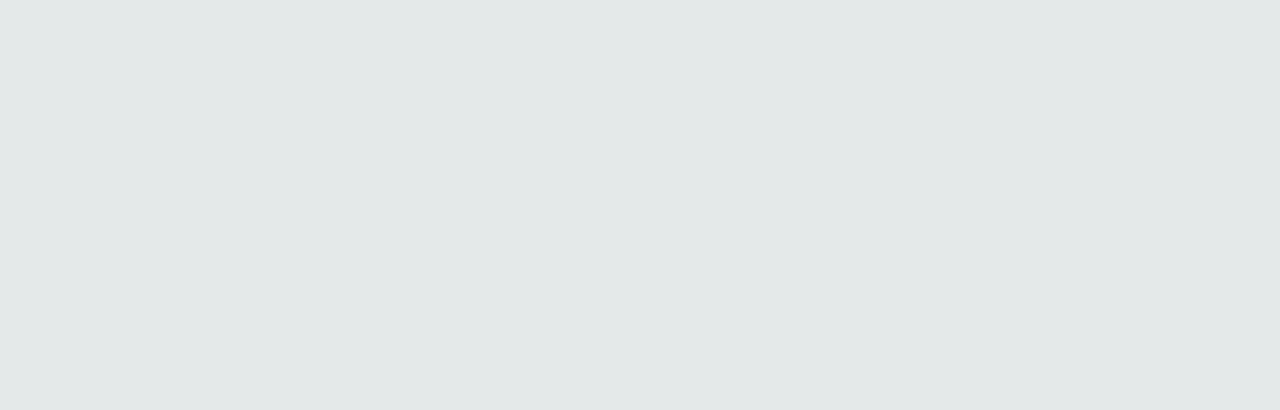
<file: Epoxt coated Rebar Plant.html>
<html>
<head>
    <title>TMT Rod Epoxy Powder coating plant</title>
    <style>
        body{
      font-family: Arial, sans-serif;
        margin: 0;
        padding: 0;
        height: 2000px;
        width: 1200px;
        padding-top: 10px;
        background-color: rgb(228, 233, 233);
      }
       .box1{
          font-family: 'Times New Roman', Times, serif;
          font-size: 15px;
          font-weight:bolder;
          border: 2px solid;
          border-color: black;
          margin-left: 10px;
          width: 500px;
          }
  .he1{ 
      font-weight:bolder; 
      font-family: 'Times New Roman', Times, serif; 
      font-size: 15px;
      align-items: center;
      text-align: center;
      
  }
          .hbtn{
            display : flex;
            align-items: center; 
            justify-content: center;
            margin-bottom: 30px; 
          }

       .homebutton {
         padding: 30px 20px;
         background-color: #004851;
         color: #fff;
         border: none;
         border-radius: 5px;
         cursor: pointer;
         font-size: 20px;
        }


       .homebutton:hover {
          background-color: #0056b3;
          }
       .grid1{
           display:grid;
           grid-template-columns : 800px 1fr;
           column-gap: 70px;
           row-gap: 50px;
           margin-left:40px;
           }
         .grid2{
      display:flex;
      flex-direction: row;
      column-gap: 20px;
      row-gap: 50px;
      margin-top: 30px;
      margin-right: 20px;
      padding-left: 500px;
      justify-content: center;
      }

      </style>

</head>
    
    <body>
        <div class="hbtn">
            <a href="index.html">
                <button class="homebutton">HOME</button>
            </a>
            
        </div>
        <div class="grid1">
            <div class="hyd press">
                <img style="border: 2px solid; border-color:black;" src="Mac Imgs Webb1/Powder coating layout 3.jpg" width="800px"; height="700px">
            </div>
            <div class="box1">
               <h1 class="he1">
                TMT REBAR EPOXY COATING PLANT
               </h1>
               <p Style="justify-content: center;padding-left: 15px;text-align: left;"> 
                When we applied Epoxy Coating on Re TMT Bar in factory is called Epoxy Coated Rebar.
                <br>Epoxy-coated reinforcement steel bars have been used for corrosion protection. 
                It is highly effective corrosion protection system for Reinforcement.
                <br>FBE Powder coating application has five essential Phases
               </p>
               <h2 class="he1">
                PHASE 1 : SURFACE PREPARATION 
               </h2>
               <p Style="justify-content: center;"> 
                Clean reinforcement surface such as oil, grease, rust, etc. in Short Blaster and clean and rough surface finished. 
                During this process, salt contamination is also removed.
                <h3 class="he1">
                    PHASE 2: PRE HEATING OF REBAR 
                </h3>
               <p>
                Rebar is heated by Electro magnetic induction, The steel part is passed through a high frequency Alternatin current magnetic field, where heating of Rebar is done.
               </p>
               <h4 class="he1">
                PHASE 3: FUSION BOND EPOXY COATING 
            </h4>
                <H5 class="he1">
                PHASE 4: CURING
                </H5>
                <p style="line-height:1.5"> 
                    During curing time, the coating gets hardens to a solid.
                    </p>
                    <h6 class="he1">
                        PHASE 5: WATER QUENCHING
                    </h6>
                <p style="line-height:1.5">After curing The Coated bars were passed through a water tunnel, 
                    here water is sprayed on the Rebars to cool them  </p>
                    <h7 class="he1" style="justify-content: center;padding-left: 50px;">
                        PHASE 6: HOLIDAY TESTING, BENDING TEST
                    </h7>
           </div>
            
        </div>
        
            <div class="grid2">
                
                <div class="hyd press">
                    <img style="border: 2px solid; border-color:black;" src="Web Imgs 800px web1/Epoxy FBE process Flow.jpg" width="800px"; height="700px">
              </div>
              
            </div>
        
        
    </body>
</html>
</file>
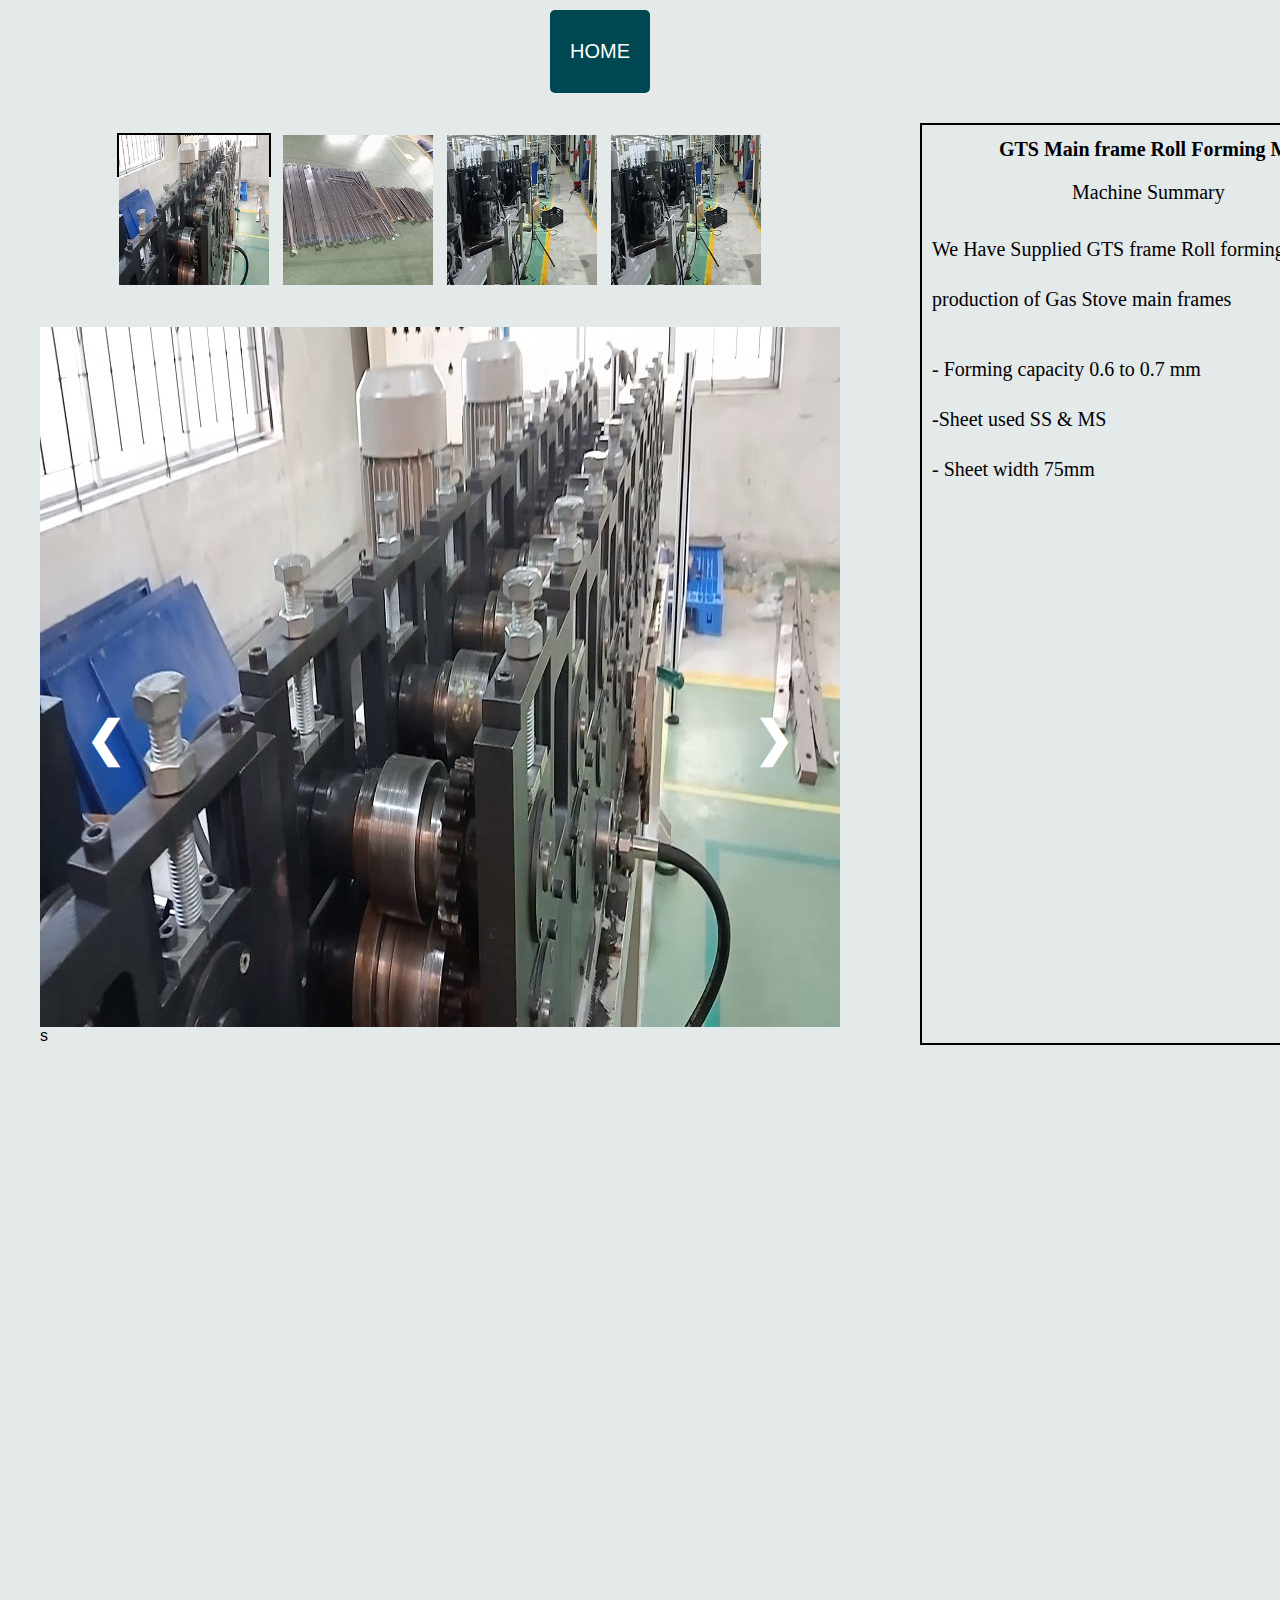
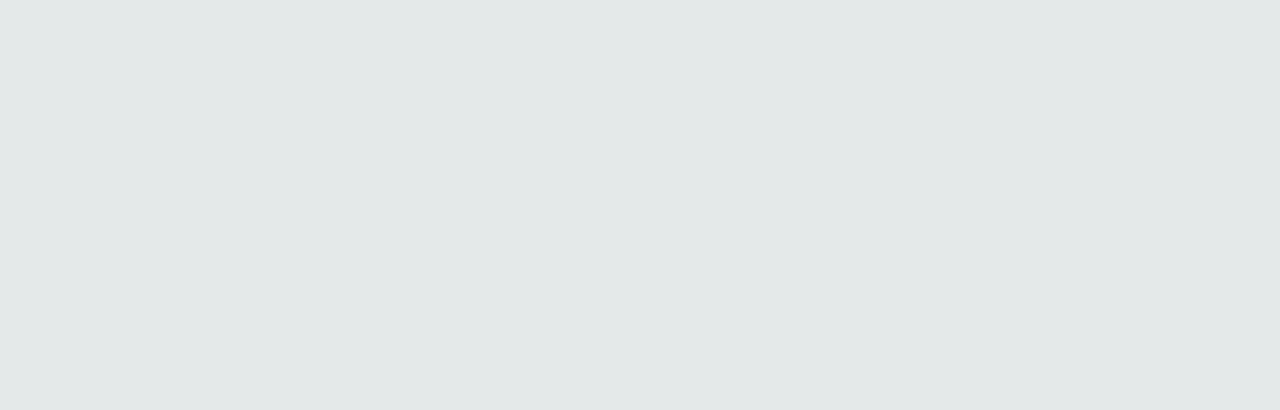
<file: GTS frame Roll form.html>
<html>
<head>
    <title>GTS Main frame Roll form machine</title>
    <style>
        body{
      font-family: Arial, sans-serif;
        margin: 0;
        padding: 0;
        height: 2000px;
        width: 1200px;
        padding-top: 10px;
        background-color: rgb(228, 233, 233);
      }

      .slideshow-container {
    max-width: 800px;
    position: relative;
    margin: auto;
    margin-top: 150px;
  }

  .mySlides {
    display: none;
  }

  .prev, .next {
    cursor: pointer;
    position: absolute;
    top: 50%;
    width: auto;
    padding: 46px;
    margin-top: -22px;
    color: white;
    font-weight: bold;
    font-size: 48px;
    transition: 0.6s ease;
    border-radius: 0 3px 3px 0;
    user-select: none;
  }

  .next {
    right: 0;
    border-radius: 3px 0 0 3px;
  }

  .prev:hover, .next:hover {
    background-color: rgba(0, 0, 0, 0.8);
  }

  .thumbnail-container {
    display: flex;
    justify-content: center;
    margin-top: 10px;
  }

  .thumbnail {
    width: 150px;
    height: 40px;
    margin: 0 5px;
    cursor: pointer;
    border: 2px solid transparent;
  }

  .thumbnail:hover {
    border-color: black;
    color:s rgb(245, 240, 240);
    scale: 110%;
  }
       .box1{
          font-family: 'Times New Roman', Times, serif;
          font-size: 20px;
          font-weight:light;
          border: 2px solid;
          border-color: black;
          margin-left: 10px;
          width: 500px;
          }
  .he1{ 
      font-weight:bolder; 
      font-family: 'Times New Roman', Times, serif; 
      font-size: 20px;
      align-items: center;
      text-align: center;
      
  }
  .hbtn{
            display : flex;
            align-items: center; 
            justify-content: center;
            margin-bottom: 30px; 
          }

    .homebutton {
         padding: 30px 20px;
         background-color: #004851;
         color: #fff;
         border: none;
         border-radius: 5px;
         cursor: pointer;
         font-size: 20px;
        }


 .homebutton:hover {
          background-color: #0056b3;
          }

  .grid1{
           display:grid;
           grid-template-columns : 800px 1fr;
           column-gap: 70px;
           row-gap: 50px;
           margin-left:40px;
           }

    .grid2{
      display:flex;
      flex-direction: row;
      column-gap: 20px;
      row-gap: 50px;
      margin-top: 30px;
      padding-left: 40px;
      margin-left:20px;
      margin-right:30px;
      }

      </style>

</head>
    
    <body>
        <div class="hbtn">
            <a href="index.html">
                <button class="homebutton">HOME</button>
            </a>

            
            
        </div>
        <div class="grid1">
            <div class="hyd press">
                <div>
                    <div class="thumbnail-container">
                        <div class="thumbnail" onclick="currentSlide(1)">
                          <img src="250pxmachineimages020823/GTS Rform1.jpg" style="width:100%">
                        </div>
                        <div class="thumbnail" onclick="currentSlide(2)">
                          <img src="250pxmachineimages020823/GTS Rform2.jpg" style="width:100%">
                        </div>
                        <div class="thumbnail" onclick="currentSlide(3)">
                          <img src="250pxmachineimages020823/GTS Rform3.jpg" style="width:100%">
                        </div>
                        <div class="thumbnail" onclick="currentSlide(4)">
                          <img src="250pxmachineimages020823/GTS Rform3.jpg" style="width:100%">
                        </div>
                        <!-- Add more thumbnail divs for each image -->
                      </div>
                
                <div class="slideshow-container">
                  <div class="mySlides">
                    <img src="Web Imgs 800px web1/GTS Rform1.jpg" style="width: 800px; height:700px;">
                  </div>
                
                  <div class="mySlides">
                    <img src="Web Imgs 800px web1/GTS Rform2.jpg" style="width: 800px; height:700px;">
                  </div>
                  <div class="mySlides">
                    <img src="Web Imgs 800px web1/GTS Rform3.jpg" style="width: 800px; height:700px;">
                  </div>
                  <div class="mySlides">
                    <iframe width="800" height="600" src="https://youtu.be/bNeW0-VEaZE" frameborder="0" allowfullscreen></iframe>
                  </div>
                
                  <!-- Add more mySlides divs for each image -->
                
                  <a class="prev" onclick="plusSlides(-1)">❮</a>
                  <a class="next" onclick="plusSlides(1)">❯</a>s
                    
                    
                </div>
                </div>
            </div>
               
            <div class="box1">
               <h1 class="he1">
                GTS Main frame Roll Forming Machine
               </h1>
               <p Style="justify-content: center;padding-left: 150px;text-align: left;"> Machine Summary</p>
               
               <p>
                <p style="line-height:2.5;margin-left:10px;">We Have Supplied GTS frame Roll forming Machine for the production of Gas Stove main frames</p>
                <p style="line-height:2.5;margin-left:10px;"> - Forming capacity 0.6 to 0.7 mm <br> -Sheet used SS & MS 
                  <br> - Sheet width 75mm </p>
           </div>
            
        
        </div>
        
            
        
            <script>
                let slideIndex = 1;
                showSlides(slideIndex);
                
                function plusSlides(n) {
                  showSlides(slideIndex += n);
                }
                
                function currentSlide(n) {
                  showSlides(slideIndex = n);
                }
                
                function showSlides(n) {
                  let i;
                  let slides = document.getElementsByClassName("mySlides");
                  let thumbnails = document.getElementsByClassName("thumbnail");
                
                  if (n > slides.length) {
                    slideIndex = 1;
                  }
                
                  if (n < 1) {
                    slideIndex = slides.length;
                  }
                
                  for (i = 0; i < slides.length; i++) {
                    slides[i].style.display = "none";
                  }
                
                  for (i = 0; i < thumbnails.length; i++) {
                    thumbnails[i].style.border = "2px solid transparent";
                  }
                
                  slides[slideIndex - 1].style.display = "block";
                  thumbnails[slideIndex - 1].style.border = "2px solid black";
                }
                </script>
    </body>
</html>
</file>
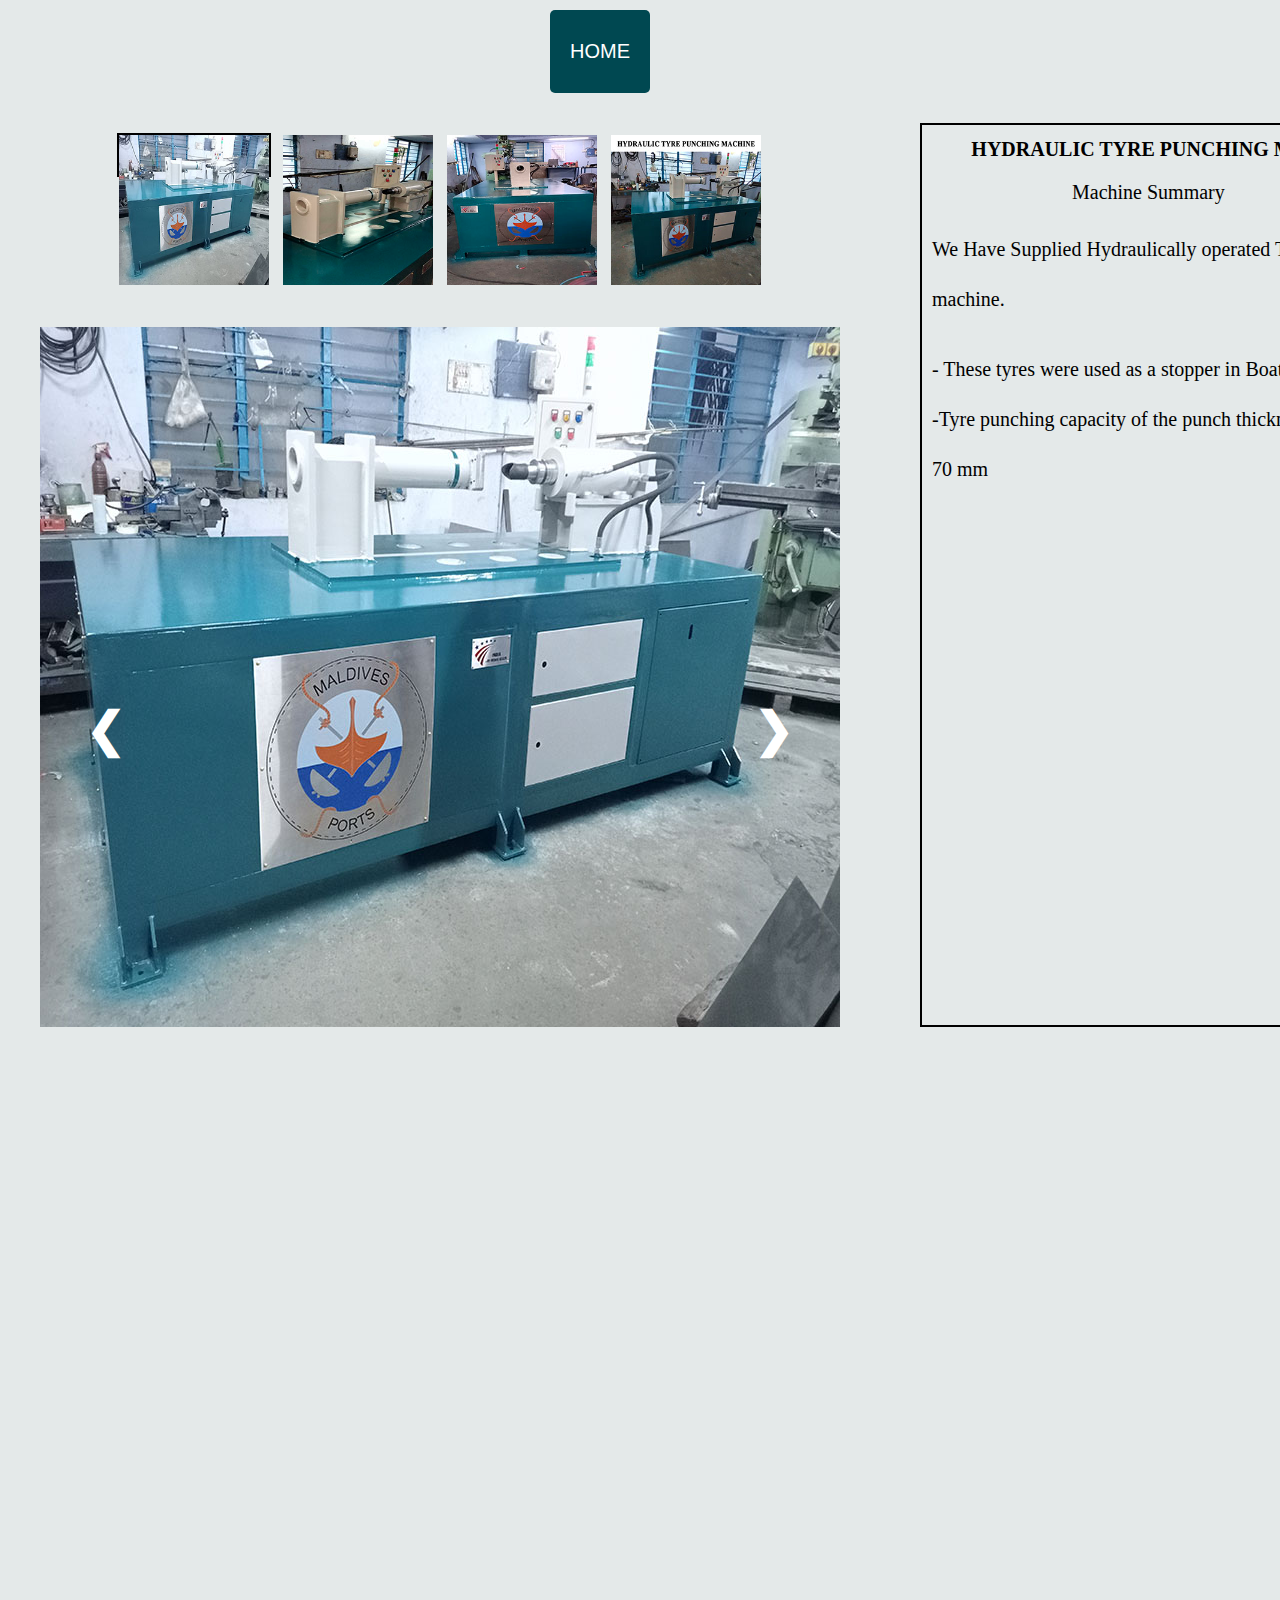
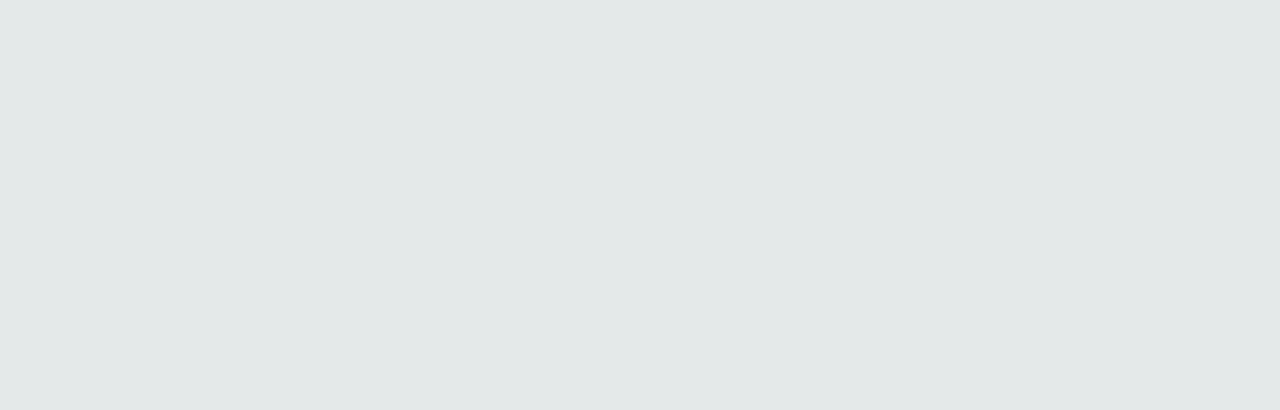
<file: Hyd Tyre punching Machine.html>
<html>
<head>
    <title>Hydraulic Tyre Punching Machine</title>
    <style>
        body{
      font-family: Arial, sans-serif;
        margin: 0 ;
        padding: 0;
        height: 2000px;
        width: 1200px;
        padding-top: 10px;
        background-color: rgb(228, 233, 233);
      }

      .slideshow-container {
    max-width: 800px;
    position: relative;
    margin: auto;
    margin-top: 150px;
  }

  .mySlides {
    display: none;
  }

  .prev, .next {
    cursor: pointer;
    position: absolute;
    top: 50%;
    width: auto;
    padding: 46px;
    margin-top: -22px;
    color: white;
    font-weight: bold;
    font-size: 48px;
    transition: 0.6s ease;
    border-radius: 0 3px 3px 0;
    user-select: none;
  }

  .next {
    right: 0;
    border-radius: 3px 0 0 3px;
  }

  .prev:hover, .next:hover {
    background-color: rgba(0, 0, 0, 0.8);
  }

  .thumbnail-container {
    display: flex;
    justify-content: center;
    margin-top: 10px;
  }

  .thumbnail {
    width: 150px;
    height: 40px;
    margin: 0 5px;
    cursor: pointer;
    border: 2px solid transparent;
  }

  .thumbnail:hover {
    border-color: black;
    color:s rgb(245, 240, 240);
    scale: 110%;
  }
       .box1{
          font-family: 'Times New Roman', Times, serif;
          font-size: 20px;
          font-weight:light;
          border: 2px solid;
          border-color: black;
          margin-left: 10px;
          width: 500px;
          }
  .he1{ 
      font-weight:bolder; 
      font-family: 'Times New Roman', Times, serif; 
      font-size: 20px;
      align-items: center;
      text-align: center;
      
  }
  .hbtn{
            display : flex;
            align-items: center; 
            justify-content: center;
            margin-bottom: 30px; 
          }

    .homebutton {
         padding: 30px 20px;
         background-color: #004851;
         color: #fff;
         border: none;
         border-radius: 5px;
         cursor: pointer;
         font-size: 20px;
        }


 .homebutton:hover {
          background-color: #0056b3;
          }

  .grid1{
           display:grid;
           grid-template-columns : 800px 1fr;
           column-gap: 70px;
           row-gap: 50px;
           margin-left:40px;
           }

    .grid2{
      display:flex;
      flex-direction: row;
      column-gap: 20px;
      row-gap: 50px;
      margin-top: 30px;
      padding-left: 40px;
      margin-left:20px;
      margin-right:20px;
      }

      </style>

</head>
    
    <body>
        <div class="hbtn">
            <a href="index.html">
                <button class="homebutton">HOME</button>
            </a>

            
            
        </div>
        <div class="grid1">
            <div class="hyd press">
                <div>
                    <div class="thumbnail-container">
                        <div class="thumbnail" onclick="currentSlide(1)">
                          <img src="250pxmachineimages020823/Tyre Punching Machine1.jpg" style="width:100%">
                        </div>
                        <div class="thumbnail" onclick="currentSlide(2)">
                          <img src="250pxmachineimages020823/Tyre punching machine2.jpg" style="width:100%">
                        </div>
                        <div class="thumbnail" onclick="currentSlide(3)">
                          <img src="250pxmachineimages020823/Tyre punching machine3.jpg" style="width:100%">
                        </div>
                        <div class="thumbnail" onclick="currentSlide(4)">
                          <img src="250pxmachineimages020823/Hydraulic tyre Punching Machine 1.jpg" style="width:100%">
                        </div>
                        <!-- Add more thumbnail divs for each image -->
                      </div>
                
                <div class="slideshow-container">
                  <div class="mySlides">
                    <img src="Web Imgs 800px web1/Tyre Punching Machine1.jpg" style="width: 800px; height:700px;">
                  </div>
                
                  <div class="mySlides">
                    <img src="Web Imgs 800px web1/Tyre punching machine2.jpg" style="width: 800px; height:700px;">
                  </div>
                  <div class="mySlides">
                    <img src="Web Imgs 800px web1/Tyre punching machine3.jpg" style="width: 800px; height:700px;">
                  </div>
                  <div class="mySlides">
                    <iframe width="800" height="600" src="https://youtu.be/tp99hvAP7cw" frameborder="0" allowfullscreen></iframe>
                  </div>
                
                  <!-- Add more mySlides divs for each image -->
                
                  <a class="prev" onclick="plusSlides(-1)">❮</a>
                  <a class="next" onclick="plusSlides(1)">❯</a>
                    
                    
                </div>
                </div>
            </div>
               
            <div class="box1">
               <h1 class="he1">
                HYDRAULIC TYRE PUNCHING MACHINE
               </h1>
               <p Style="justify-content: center;padding-left: 150px;text-align: left;"> Machine Summary</p>
               
               <p>
                <p style="line-height:2.5;margin-left:10px;">We Have Supplied Hydraulically operated Tyre Piercing machine.</p>
                <p style="line-height:2.5;margin-left:10px;"> - These tyres were used as a stopper in Boats.
                    <br>-Tyre punching capacity of the punch thickness from  15 to 70 mm </p>
           </div>
            
        
        </div>
        
            
        
            <script>
                let slideIndex = 1;
                showSlides(slideIndex);
                
                function plusSlides(n) {
                  showSlides(slideIndex += n);
                }
                
                function currentSlide(n) {
                  showSlides(slideIndex = n);
                }
                
                function showSlides(n) {
                  let i;
                  let slides = document.getElementsByClassName("mySlides");
                  let thumbnails = document.getElementsByClassName("thumbnail");
                
                  if (n > slides.length) {
                    slideIndex = 1;
                  }
                
                  if (n < 1) {
                    slideIndex = slides.length;
                  }
                
                  for (i = 0; i < slides.length; i++) {
                    slides[i].style.display = "none";
                  }
                
                  for (i = 0; i < thumbnails.length; i++) {
                    thumbnails[i].style.border = "2px solid transparent";
                  }
                
                  slides[slideIndex - 1].style.display = "block";
                  thumbnails[slideIndex - 1].style.border = "2px solid black";
                }
                </script>
    </body>
</html>
</file>
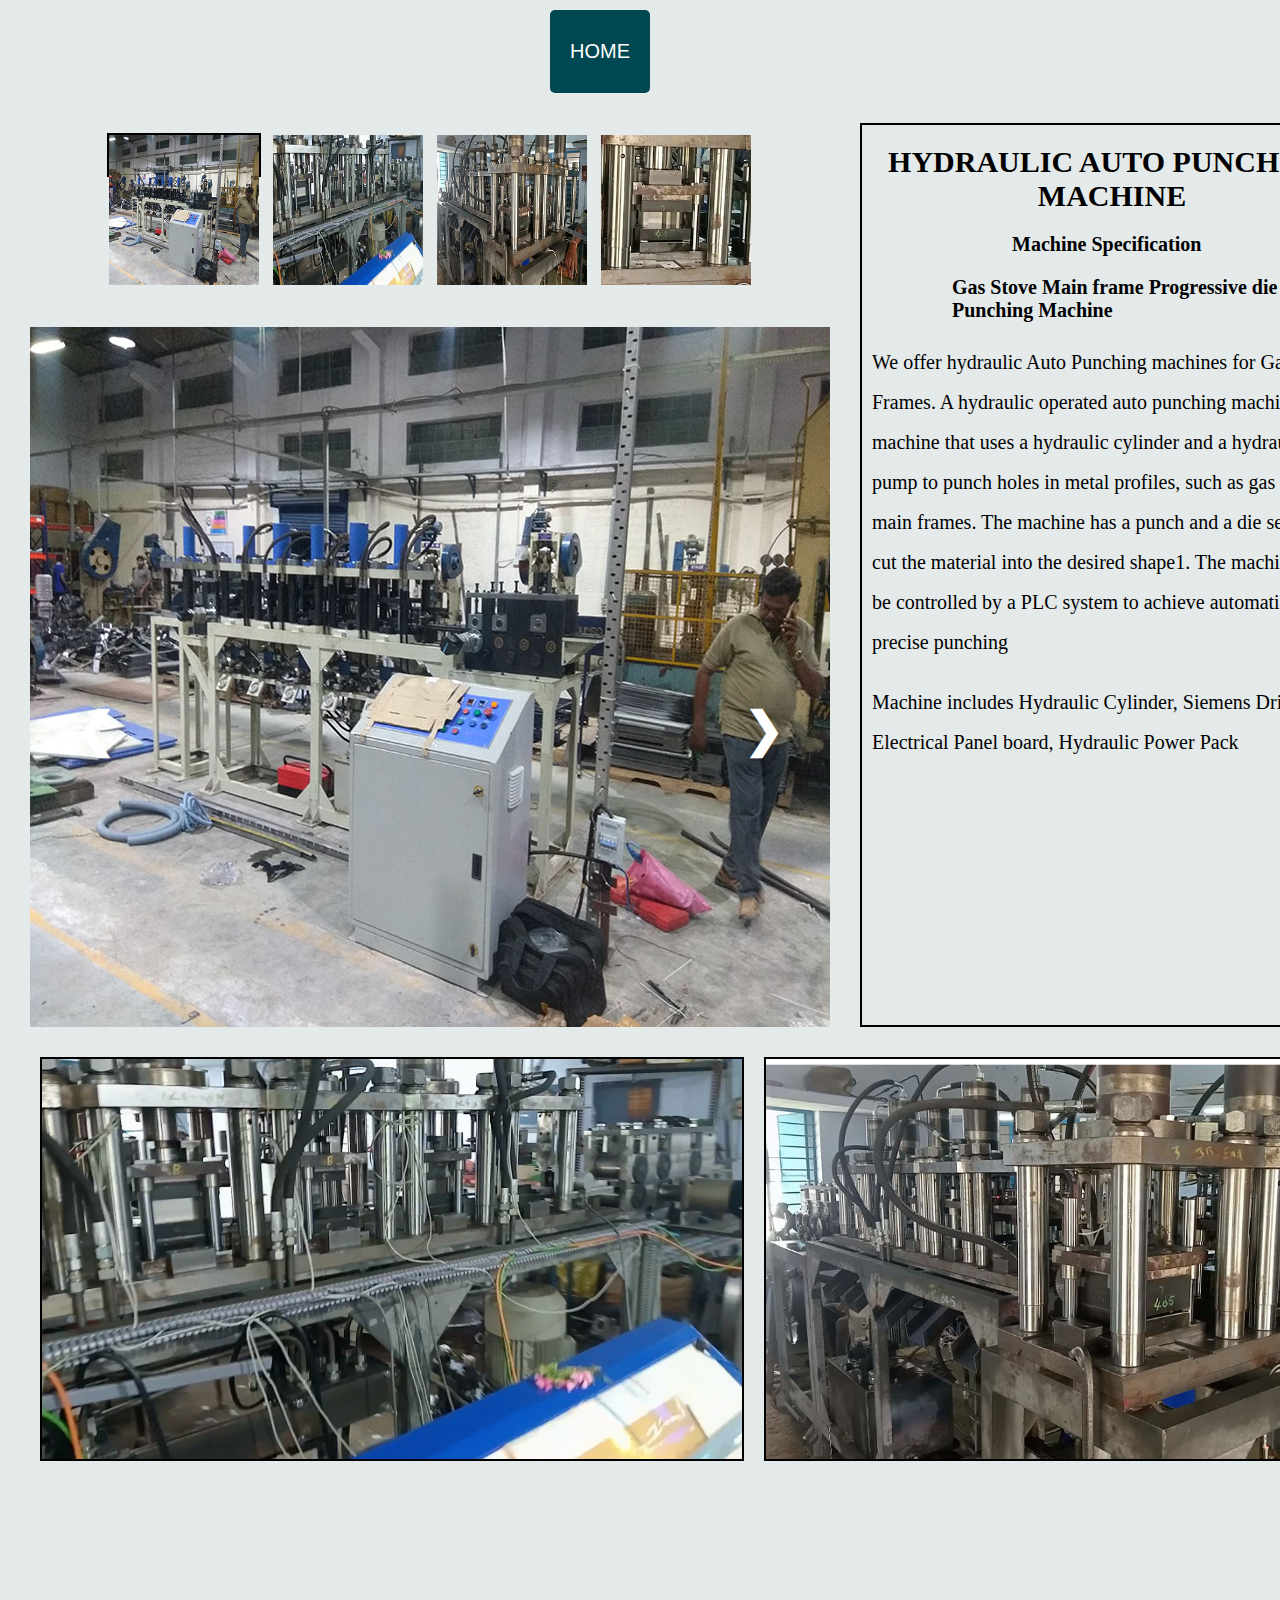
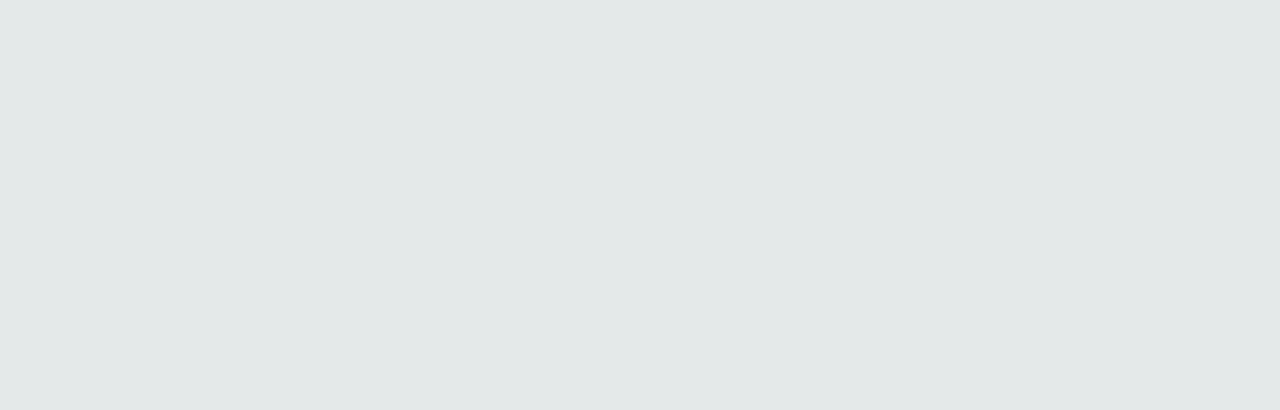
<file: Hydraulic Auto punch 2 .html>
<html>
<head>
    <title>Hydraulic Auto Punching Machine</title>
    <style>
        body{
      font-family: Arial, sans-serif;
        margin: 0;
        padding: 0;
        height: 2000px;
        width: 1200px;
        padding-top: 10px;
        background-color: rgb(228, 233, 233);
      }

      .slideshow-container {
    max-width: 800px;
    position: relative;
    margin: auto;
    margin-top: 150px;
  }

  .mySlides {
    display: none;
  }

  .prev, .next {
    cursor: pointer;
    position: absolute;
    top: 50%;
    width: auto;
    padding: 46px;
    margin-top: -22px;
    color: white;
    font-weight: bold;
    font-size: 48px;
    transition: 0.6s ease;
    border-radius: 0 3px 3px 0;
    user-select: none;
  }

  .next {
    right: 0;
    border-radius: 3px 0 0 3px;
  }

  .prev:hover, .next:hover {
    background-color: rgba(0, 0, 0, 0.8);
  }

  .thumbnail-container {
    display: flex;
    justify-content: center;
    margin-top: 10px;
  }

  .thumbnail {
    width: 150px;
    height: 40px;
    margin: 0 5px;
    cursor: pointer;
    border: 2px solid transparent;
  }

  .thumbnail:hover {
    border-color: black;
    color:s rgb(245, 240, 240);
    scale: 110%;
  }
       .box1{
          font-family: 'Times New Roman', Times, serif;
          font-size: 20px;
          font-weight:bolder;
          border: 2px solid;
          border-color: black;
          margin-left: 10px;
          width: 500px;
          }
  .he1{ 
      font-weight:bolder; 
      font-family: 'Times New Roman', Times, serif; 
      font-size: 30px;
      align-items: center;
      text-align: center;
      
  }
  .hbtn{
            display : flex;
            align-items: center; 
            justify-content: center;
            margin-bottom: 30px; 
          }

    .homebutton {
         padding: 30px 20px;
         background-color: #004851;
         color: #fff;
         border: none;
         border-radius: 5px;
         cursor: pointer;
         font-size: 20px;
        }


 .homebutton:hover {
          background-color: #0056b3;
          }

  .grid1{
           display:grid;
           grid-template-columns : 800px 1fr;
           column-gap: 20px;
           row-gap: 50px;
           margin-left:40px;
           margin-left: 30px;
           }

    .grid2{
      display:flex;
      flex-direction: row;
      column-gap: 20px;
      row-gap: 50px;
      margin-top: 30px;
      margin-right: 30px;
      padding-left: 40px;
      }

      </style>

</head>
    
    <body>
        <div class="hbtn">
            <a href="index.html">
                <button class="homebutton">HOME</button>
            </a>

            
            
        </div>
        <div class="grid1">
            <div class="hyd press">
                <div>
                    <div class="thumbnail-container">
                        <div class="thumbnail" onclick="currentSlide(1)">
                          <img src="250pxmachineimages020823/GTS frame punching mach4.jpg" style="width:100%">
                        </div>
                        <div class="thumbnail" onclick="currentSlide(2)">
                          <img src="250pxmachineimages020823/SPM gas stove Frame Auto punch Machine 3.jpg" style="width:100%">
                        </div>
                        <div class="thumbnail" onclick="currentSlide(3)">
                          <img src="250pxmachineimages020823/SPM gas stove Frame Auto punch Machine  1.jpg" style="width:100%">
                        </div>
                        <div class="thumbnail" onclick="currentSlide(4)">
                          <img src="250pxmachineimages020823/SPM gas stove Frame Auto punch Machine 5.jpg" style="width:100%">
                        </div>
                        <!-- Add more thumbnail divs for each image -->
                      </div>
                
                <div class="slideshow-container">
                  <div class="mySlides">
                    <img src="Mac Imgs Webb1/Gas Stove frame punching machine.jpg" style="width:100%">
                  </div>
                
                  <div class="mySlides">
                    <img src="Web Imgs 800px web1/SPM gas stove Frame Auto punch Machine 3.jpg" style="width: 800px; height:700px;">
                  </div>
                  <div class="mySlides">
                    <img src="Web Imgs 800px web1/SPM HYDRAULIC GAS STOVE FRAME AUTO PUNCHING MACHINE 1.jpg" style="width: 800px; height:700px;">
                  </div>
                  <div class="mySlides">
                    <img src="Web Imgs 800px web1/Punching, Piercing Tool & Dies 1.jpg" style="width: 800px; height:700px;">
                  </div>
                
                  <!-- Add more mySlides divs for each image -->
                
                  <a class="prev" onclick="plusSlides(-1)">❮</a>
                  <a class="next" onclick="plusSlides(1)">❯</a>
                    
                    
                </div>
                </div>
            </div>
               
            <div class="box1">
               <h1 class="he1">
                HYDRAULIC AUTO PUNCHING MACHINE
               </h1>
               <p Style="justify-content: center;padding-left: 150px;text-align:left; margin-left:0px;margin-right: 10px;"> Machine Specification</p>
               <p Style="justify-content: center;padding-left: 90px;"> 
                Gas Stove Main frame Progressive die Punching Machine
               <p>
                <p style="line-height:2;font-size: 20px;font-weight: lighter;text-align:left; margin-left: 10px;margin-right: 10px;">We offer hydraulic Auto Punching machines for Gas Stove Frames. A hydraulic operated auto punching machine is a machine that uses a hydraulic cylinder and a hydraulic pump to punch holes in metal profiles, such as gas stove main frames. 
                    The machine has a punch and a die set that cut the material into the desired shape1. 
                    The machine can be controlled by a PLC system to achieve automatic and precise punching</p>
                <p style="line-height:2;font-size: 20px;font-weight: lighter;text-align:left; margin-left: 10px;margin-right: 10px;"> Machine includes Hydraulic Cylinder, Siemens Drives, 
                    Electrical Panel board, Hydraulic Power Pack  </p>
           </div>
            
        
        </div>
        
            <div class="grid2">
                
                <div class="hyd press">
                    <img style="border: 2px solid; border-color:black;" src="Web Imgs 800px web1/SPM gas stove Frame Auto punch Machine 3.jpg" width="700px"; height="400px">
              </div>
              <div>
                <img style="border: 2px solid; border-color:black;" src="Web Imgs 800px web1/SPM HYDRAULIC GAS STOVE FRAME AUTO PUNCHING MACHINE 1.jpg" width="700px" height="400px">
              </div>
            </div>
        
            <script>
                let slideIndex = 1;
                showSlides(slideIndex);
                
                function plusSlides(n) {
                  showSlides(slideIndex += n);
                }
                
                function currentSlide(n) {
                  showSlides(slideIndex = n);
                }
                
                function showSlides(n) {
                  let i;
                  let slides = document.getElementsByClassName("mySlides");
                  let thumbnails = document.getElementsByClassName("thumbnail");
                
                  if (n > slides.length) {
                    slideIndex = 1;
                  }
                
                  if (n < 1) {
                    slideIndex = slides.length;
                  }
                
                  for (i = 0; i < slides.length; i++) {
                    slides[i].style.display = "none";
                  }
                
                  for (i = 0; i < thumbnails.length; i++) {
                    thumbnails[i].style.border = "2px solid transparent";
                  }
                
                  slides[slideIndex - 1].style.display = "block";
                  thumbnails[slideIndex - 1].style.border = "2px solid black";
                }
                </script>
    </body>
</html>
</file>
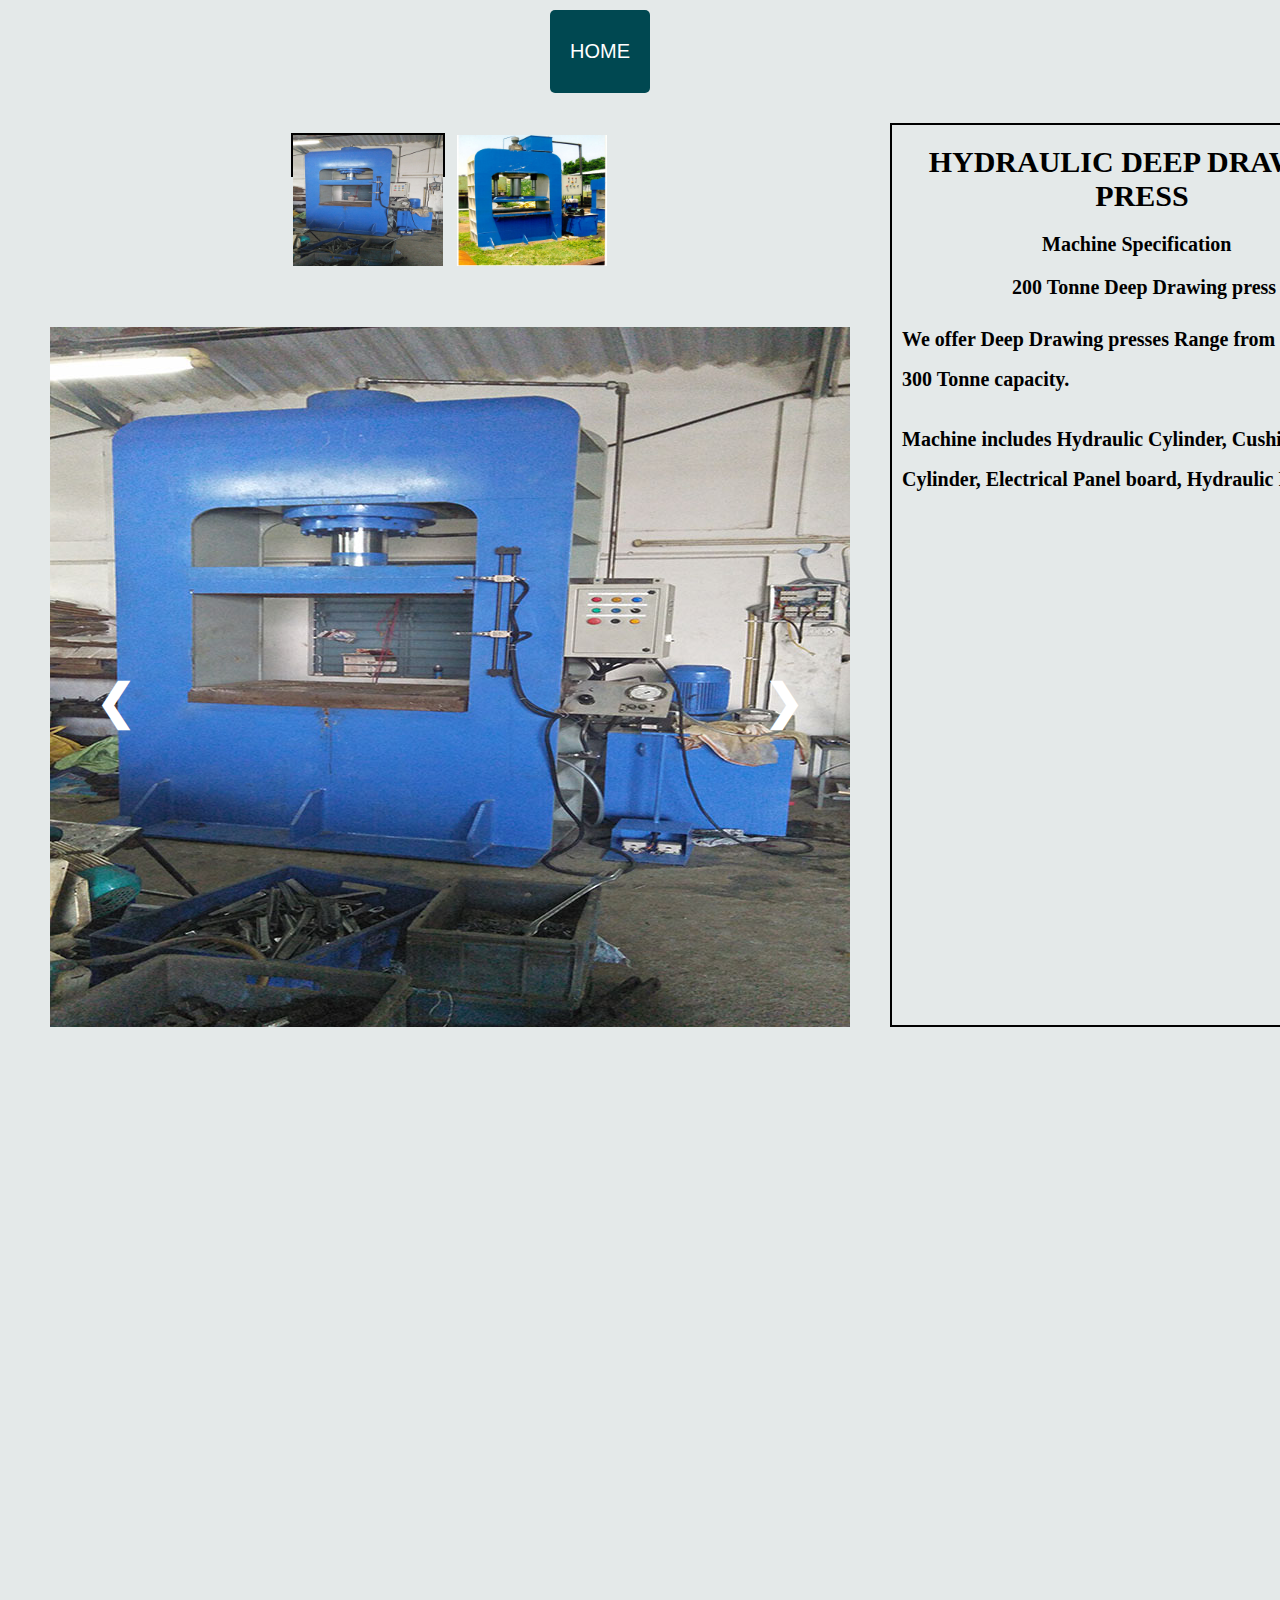
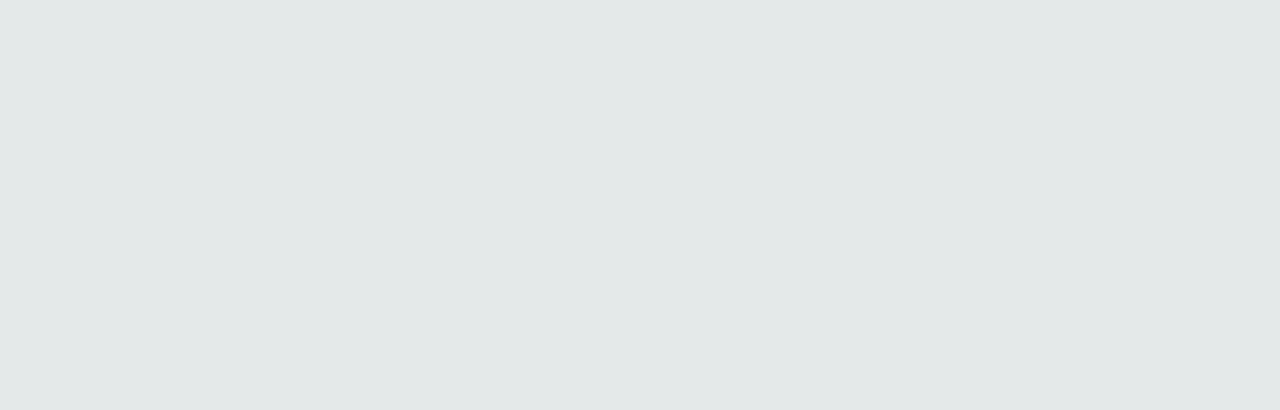
<file: Hydraulic Deep Drawing.html>
<html>
<head>
    <title>Hydraulic Deep Drawing press</title>
    <style>
        body{
      font-family: Arial, sans-serif;
        margin: 0;
        padding: 0;
        height: 2000px;
        width: 1200px;
        padding-top: 10px;
        background-color: rgb(228, 233, 233);
      }
       .box1{
          font-family: 'Times New Roman', Times, serif;
          font-size: 20px;
          font-weight:bolder;
          border: 2px solid;
          border-color: black;
          margin-left: 10px;
          width: 500px;
          height: 900px;
          }

          .hbtn{
            display : flex;
            align-items: center; 
            justify-content: center;
            margin-bottom: 30px; 
          }

       .homebutton {
         padding: 30px 20px;
         background-color: #004851;
         color: #fff;
         border: none;
         border-radius: 5px;
         cursor: pointer;
         font-size: 20px;
  }

  /* Button hover effect */
  .homebutton:hover {
    background-color: #0056b3;
  }

  .slideshow-container {
    max-width: 800px;
    position: relative;
    margin: auto;
    margin-top: 150px;
  }

  .mySlides {
    display: none;
  }

  .prev, .next {
    cursor: pointer;
    position: absolute;
    top: 50%;
    width: auto;
    padding: 46px;
    margin-top: -50px;
    color: white;
    font-weight: bold;
    font-size: 48px;
    transition: 0.6s ease;
    border-radius: 0 3px 3px 0;
    user-select: none;
  }

  .next {
    right: 0;
    border-radius: 3px 0 0 3px;
  }

  .prev:hover, .next:hover {
    background-color: rgba(0, 0, 0, 0.8);
  }

  .thumbnail-container {
    display: flex;
    justify-content: center;
    margin-top: 10px;
  }

  .thumbnail {
    width: 150px;
    height: 40px;
    margin: 0 5px;
    cursor: pointer;
    border: 2px solid transparent;
  }

  .thumbnail:hover {
    border-color: black;
    color:s rgb(245, 240, 240);
    scale: 110%;
  }
    
  .he1{ 
      font-weight:bolder; 
      font-family: 'Times New Roman', Times, serif; 
      font-size: 30px;
      align-items: center;
      text-align: center;
      }

  .grid1{
      display:grid;
      grid-template-columns : 800px 1fr;
      column-gap: 30px;
      align-items: center;
      justify-items: center;
      margin-left: 50px;
      margin-right: 30px;
  }
      </style>

</head>
    
    <body>
        <div class="hbtn">
            <a href="index.html">
                <button class="homebutton">HOME</button>
            </a>
            
        </div>
        
        <div class="grid1">
            <div class="hyd press">
                <div class="thumbnail-container">
                    <div class="thumbnail" onclick="currentSlide(1)">
                      <img src="Web Imgs 800px web1/Hyd Deep 200 Tonne Drawing Press 2.jpg" style="width:100%">
                    </div>
                    <div class="thumbnail" onclick="currentSlide(2)">
                      <img src="Web Imgs 800px web1/Hyd Deep Draw try.jpg" style="width:100%">
                    </div>
                    <!-- Add more thumbnail divs for each image -->
                </div>
                  <div class="slideshow-container">
                    <div class="mySlides">
                      <img src="Web Imgs 800px web1/Hyd Deep 200 Tonne Drawing Press 2.jpg" style="width:800px; height:700px;">
                    </div>
                  
                    <div class="mySlides">
                      <img src="Web Imgs 800px web1/Hyd Deep Draw try.jpg" style="width:800px; height: 700px;;">
                    </div>
                  
                    <!-- Add more mySlides divs for each image -->
                  
                    <a class="prev" onclick="plusSlides(-1)">❮</a>
                    <a class="next" onclick="plusSlides(1)">❯</a>
                </div>
            </div>
        
            <div class="box1">
               <h1 class="he1">
                HYDRAULIC DEEP DRAWING PRESS
               </h1>
               <p Style="justify-content: center;padding-left: 150px;text-align: left;"> Machine Specification</p>
               <p Style="justify-content: center;padding-left: 120px;"> 
                200 Tonne Deep Drawing press
               <p>
                <p style="line-height: 2;margin-left:10px;margin-right: 10px;">We offer Deep Drawing presses Range from 25 Tonne to 300 Tonne capacity.</p>
                <p style="line-height: 2;margin-left:10px;margin-right: 10px;"> Machine includes Hydraulic Cylinder, Cushioning Cylinder, 
                    Electrical Panel board, Hydraulic Power Pack  </p>
            </div>
        </div>
        <script>
            let slideIndex = 1;
            showSlides(slideIndex);
            
            function plusSlides(n) {
              showSlides(slideIndex += n);
            }
            
            function currentSlide(n) {
              showSlides(slideIndex = n);
            }
            
            function showSlides(n) {
              let i;
              let slides = document.getElementsByClassName("mySlides");
              let thumbnails = document.getElementsByClassName("thumbnail");
            
              if (n > slides.length) {
                slideIndex = 1;
              }
            
              if (n < 1) {
                slideIndex = slides.length;
              }
            
              for (i = 0; i < slides.length; i++) {
                slides[i].style.display = "none";
              }
            
              for (i = 0; i < thumbnails.length; i++) {
                thumbnails[i].style.border = "2px solid transparent";
              }
            
              slides[slideIndex - 1].style.display = "block";
              thumbnails[slideIndex - 1].style.border = "2px solid black";
            }
            </script>
    </body>
</html>
</file>
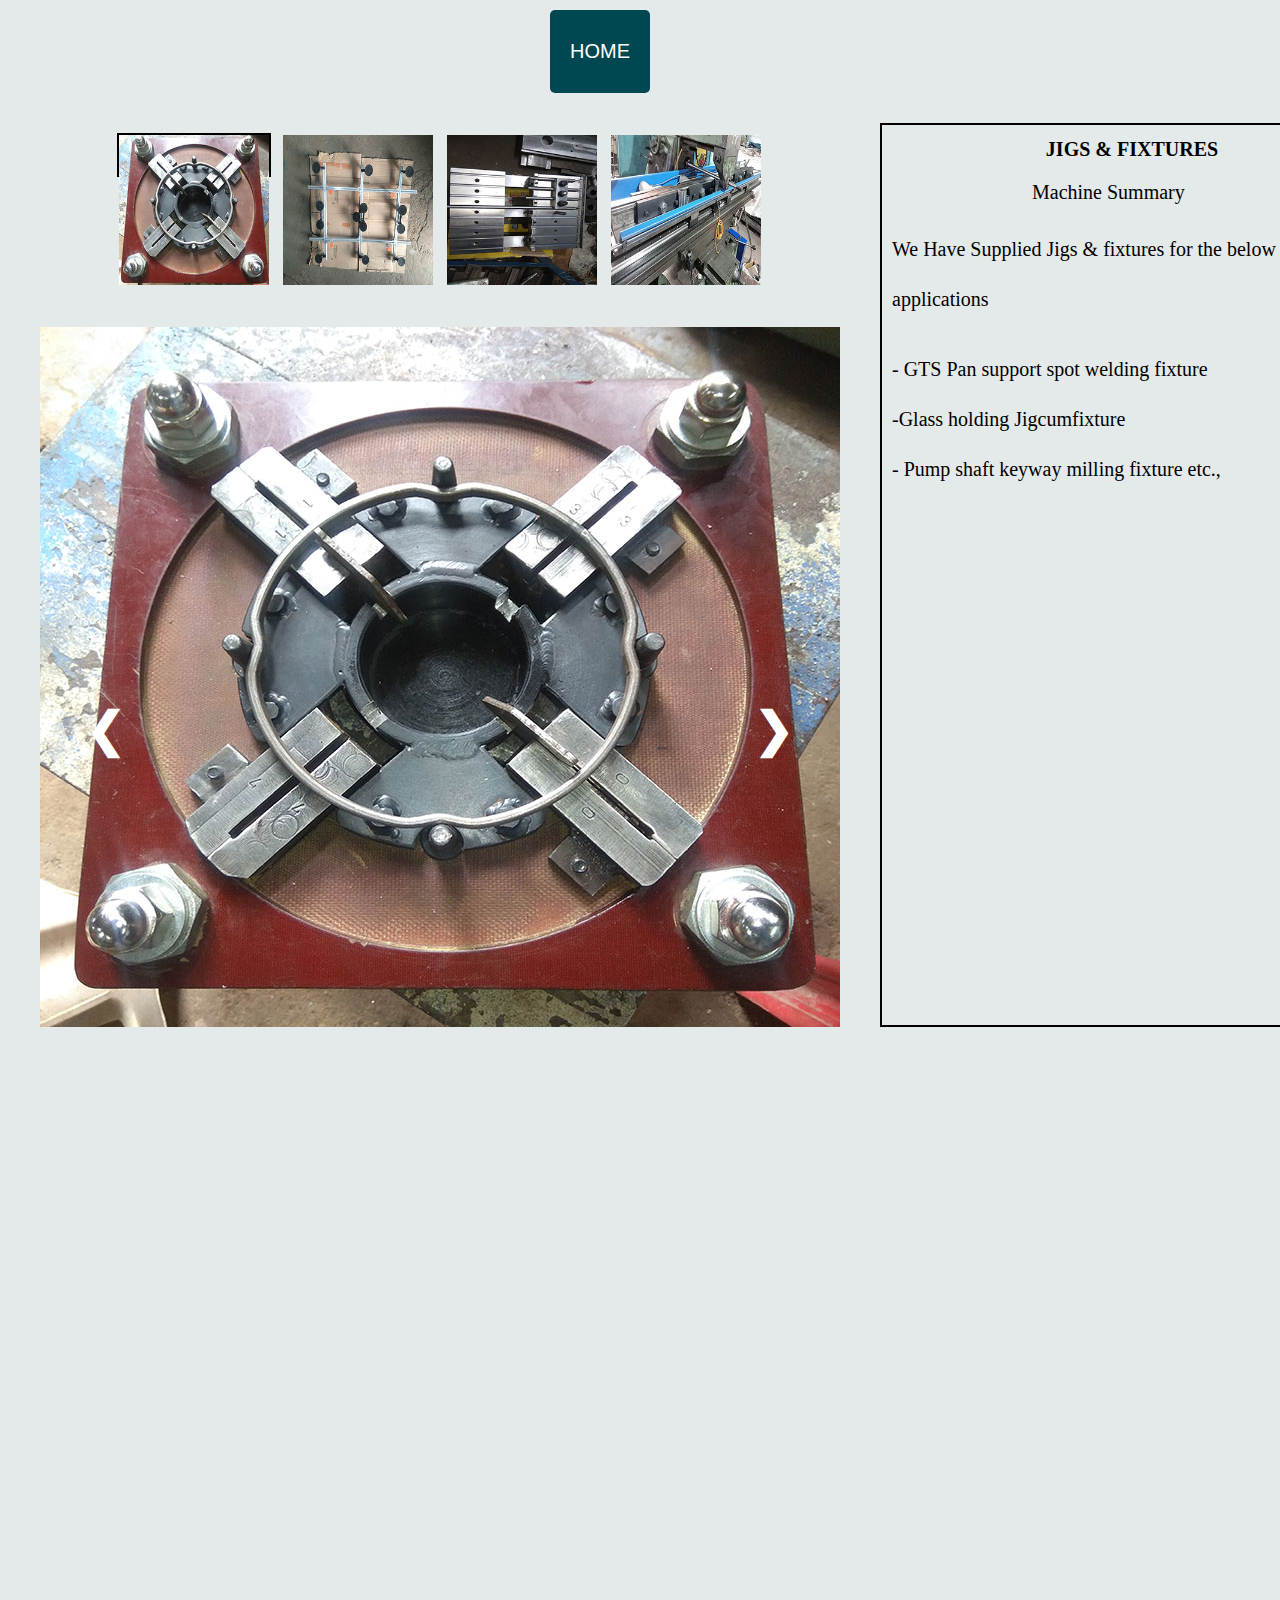
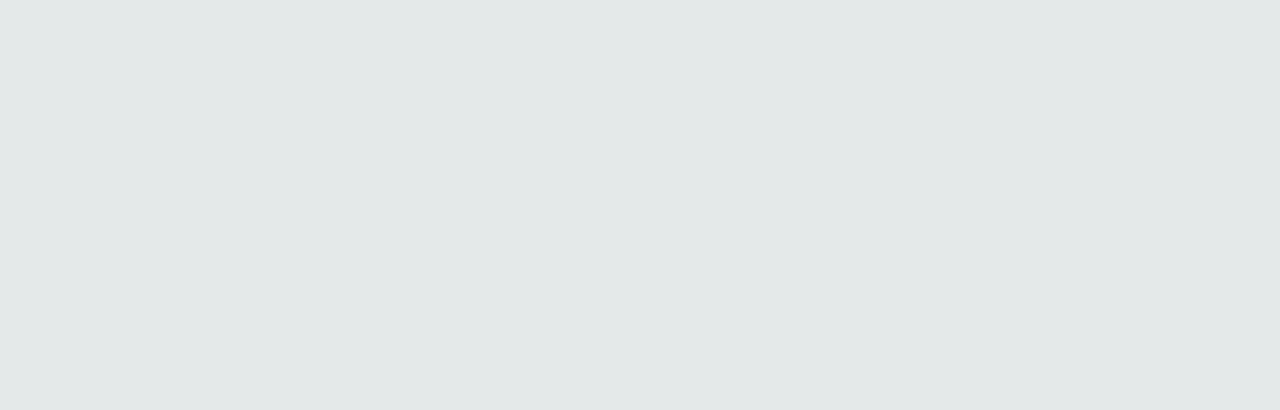
<file: Jigs&fixtures.html>
<html>
<head>
    <title>Jigs & Fixtures</title>
    <style>
        body{
      font-family: Arial, sans-serif;
        margin: 0;
        padding: 0;
        height: 2000px;
        width: 1200px;
        padding-top: 10px;
        background-color: rgb(228, 233, 233);
      }

      .slideshow-container {
    max-width: 800px;
    position: relative;
    margin: auto;
    margin-top: 150px;
  }

  .mySlides {
    display: none;
  }

  .prev, .next {
    cursor: pointer;
    position: absolute;
    top: 50%;
    width: auto;
    padding: 46px;
    margin-top: -22px;
    color: white;
    font-weight: bold;
    font-size: 48px;
    transition: 0.6s ease;
    border-radius: 0 3px 3px 0;
    user-select: none;
  }

  .next {
    right: 0;
    border-radius: 3px 0 0 3px;
  }

  .prev:hover, .next:hover {
    background-color: rgba(0, 0, 0, 0.8);
  }

  .thumbnail-container {
    display: flex;
    justify-content: center;
    margin-top: 10px;
  }

  .thumbnail {
    width: 150px;
    height: 40px;
    margin: 0 5px;
    cursor: pointer;
    border: 2px solid transparent;
  }

  .thumbnail:hover {
    border-color: black;
    color:s rgb(245, 240, 240);
    scale: 110%;
  }
       .box1{
          font-family: 'Times New Roman', Times, serif;
          font-size: 20px;
          font-weight:light;
          border: 2px solid;
          border-color: black;
          margin-left: 10px;
          width: 500px;
          }
  .he1{ 
      font-weight:bolder; 
      font-family: 'Times New Roman', Times, serif; 
      font-size: 20px;
      align-items: center;
      text-align: center;
      
  }
  .hbtn{
            display : flex;
            align-items: center; 
            justify-content: center;
            margin-bottom: 30px; 
          }

    .homebutton {
         padding: 30px 20px;
         background-color: #004851;
         color: #fff;
         border: none;
         border-radius: 5px;
         cursor: pointer;
         font-size: 20px;
        }


 .homebutton:hover {
          background-color: #0056b3;
          }

  .grid1{
           display:grid;
           grid-template-columns : 800px 1fr;
           column-gap: 30px;
           row-gap: 50px;
           margin-left:40px;
           margin-right: 50px;
           }

    .grid2{
      display:flex;
      flex-direction: row;
      column-gap: 20px;
      row-gap: 50px;
      margin-top: 30px;
      padding-left: 40px;
      margin-left:20px;
      margin-right:20px;
      }

      </style>

</head>
    
    <body>
        <div class="hbtn">
            <a href="index.html">
                <button class="homebutton">HOME</button>
            </a>

            
            
        </div>
        <div class="grid1">
            <div class="hyd press">
                <div>
                    <div class="thumbnail-container">
                        <div class="thumbnail" onclick="currentSlide(1)">
                          <img src="250pxmachineimages020823/Fixture Gas Stove Pan support.jpg" style="width:100%">
                        </div>
                        <div class="thumbnail" onclick="currentSlide(2)">
                          <img src="250pxmachineimages020823/Glass holding Jigcumfixture.jpg" style="width:100%">
                        </div>
                        <div class="thumbnail" onclick="currentSlide(3)">
                          <img src="250pxmachineimages020823/Jigs & Fixtures Pump Shaft Milling Fixture.jpg" style="width:100%">
                        </div>
                        <div class="thumbnail" onclick="currentSlide(4)">
                          <img src="250pxmachineimages020823/PUmp Shaft milling fixture 2000.jpg" style="width:100%">
                        </div>
                        <!-- Add more thumbnail divs for each image -->
                      </div>
                
                <div class="slideshow-container">
                  <div class="mySlides">
                    <img src="Web Imgs 800px web1/Fixture Gas Stove Pan support.jpg" style="width: 800px; height:700px;">
                  </div>
                
                  <div class="mySlides">
                    <img src="Web Imgs 800px web1/Glass holding Jigcumfixture.jpg" style="width: 800px; height:700px;">
                  </div>
                  <div class="mySlides">
                    <img src="Web Imgs 800px web1/Jigs & Fixtures Pump Shaft Milling Fixture.jpg" style="width: 800px; height:700px;">
                  </div>
                  <div class="mySlides">
                    <img src="Web Imgs 800px web1/PUmp Shaft milling fixture 2000.jpg" style="width: 800px; height:700px;">
                  </div>
                
                  <!-- Add more mySlides divs for each image -->
                
                  <a class="prev" onclick="plusSlides(-1)">❮</a>
                  <a class="next" onclick="plusSlides(1)">❯</a>
                    
                    
                </div>
                </div>
            </div>
               
            <div class="box1">
               <h1 class="he1">
                JIGS & FIXTURES
               </h1>
               <p Style="justify-content: center;padding-left: 150px;text-align: left;"> Machine Summary</p>
               
               <p>
                <p style="line-height:2.5;margin-left:10px;">We Have Supplied Jigs & fixtures for the below mentioned applications</p>
                <p style="line-height:2.5;margin-left:10px;"> - GTS Pan support spot welding fixture <br> -Glass holding Jigcumfixture 
                  <br> - Pump shaft keyway milling fixture etc., </p>
           </div>
            
        
        </div>
        
            
        
            <script>
                let slideIndex = 1;
                showSlides(slideIndex);
                
                function plusSlides(n) {
                  showSlides(slideIndex += n);
                }
                
                function currentSlide(n) {
                  showSlides(slideIndex = n);
                }
                
                function showSlides(n) {
                  let i;
                  let slides = document.getElementsByClassName("mySlides");
                  let thumbnails = document.getElementsByClassName("thumbnail");
                
                  if (n > slides.length) {
                    slideIndex = 1;
                  }
                
                  if (n < 1) {
                    slideIndex = slides.length;
                  }
                
                  for (i = 0; i < slides.length; i++) {
                    slides[i].style.display = "none";
                  }
                
                  for (i = 0; i < thumbnails.length; i++) {
                    thumbnails[i].style.border = "2px solid transparent";
                  }
                
                  slides[slideIndex - 1].style.display = "block";
                  thumbnails[slideIndex - 1].style.border = "2px solid black";
                }
                </script>
    </body>
</html>
</file>
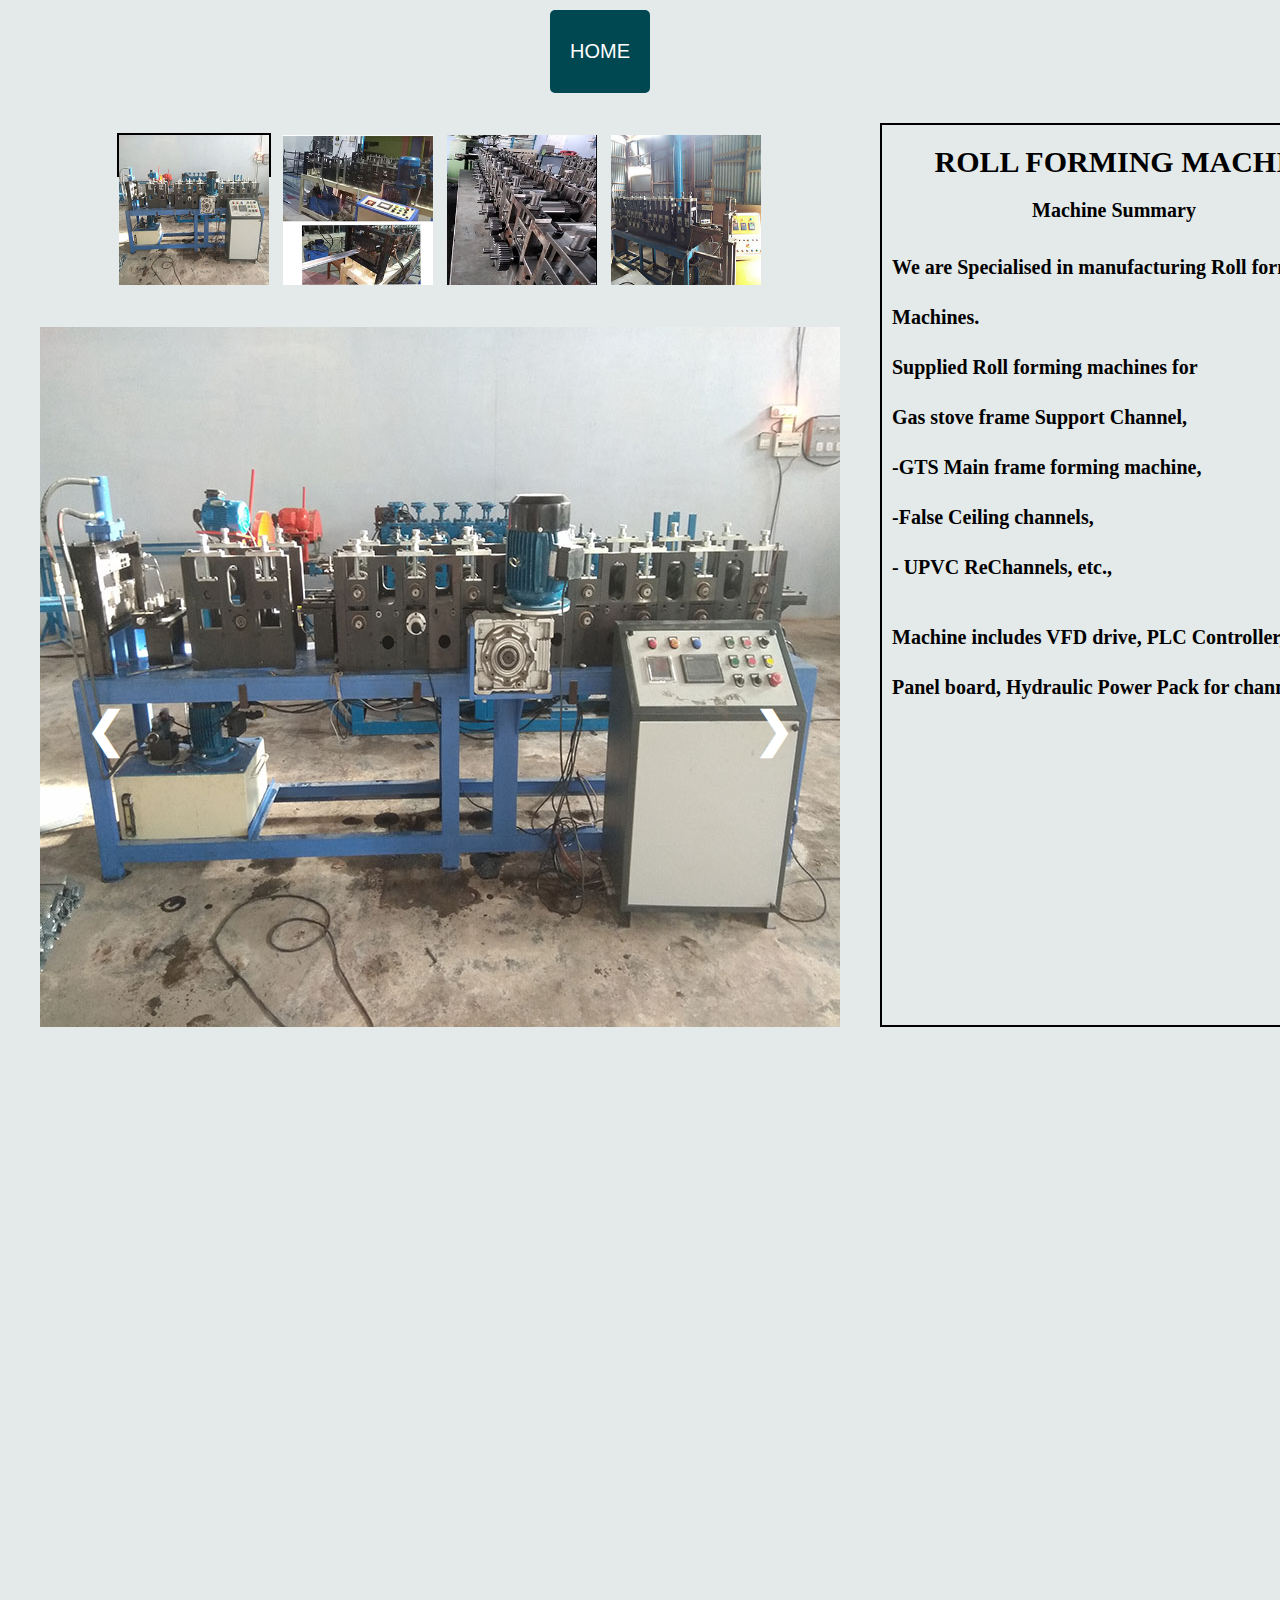
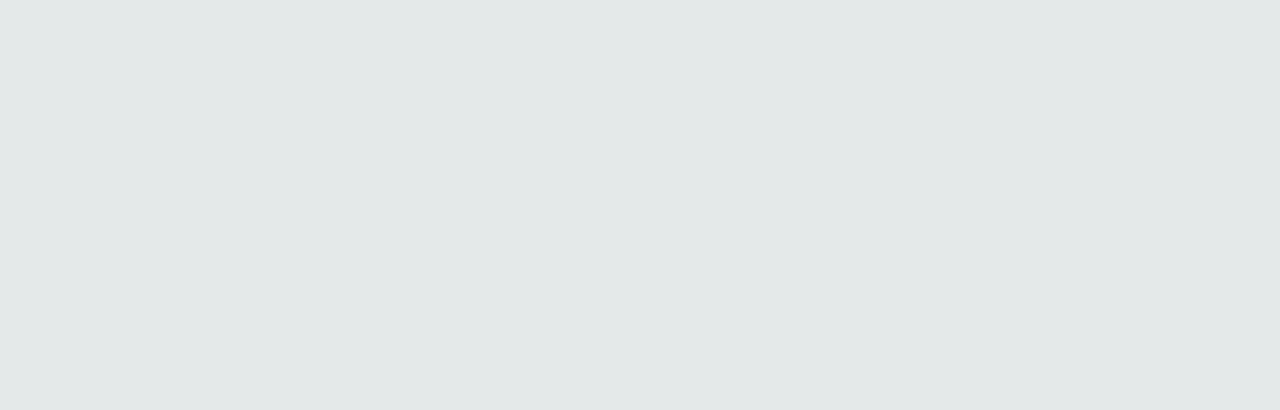
<file: Roll forming Machine.html>
<html>
<head>
    <title>Roll Forming Machine</title>
    <style>
        body{
      font-family: Arial, sans-serif;
        margin: 0;
        padding: 0;
        height: 2000px;
        width: 1200px;
        padding-top: 10px;
        background-color: rgb(228, 233, 233);
      }

      .slideshow-container {
    max-width: 800px;
    position: relative;
    margin: auto;
    margin-top: 150px;
  }

  .mySlides {
    display: none;
  }

  .prev, .next {
    cursor: pointer;
    position: absolute;
    top: 50%;
    width: auto;
    padding: 46px;
    margin-top: -22px;
    color: white;
    font-weight: bold;
    font-size: 48px;
    transition: 0.6s ease;
    border-radius: 0 3px 3px 0;
    user-select: none;
  }

  .next {
    right: 0;
    border-radius: 3px 0 0 3px;
  }

  .prev:hover, .next:hover {
    background-color: rgba(0, 0, 0, 0.8);
  }

  .thumbnail-container {
    display: flex;
    justify-content: center;
    margin-top: 10px;
  }

  .thumbnail {
    width: 150px;
    height: 40px;
    margin: 0 5px;
    cursor: pointer;
    border: 2px solid transparent;
  }

  .thumbnail:hover {
    border-color: black;
    color:s rgb(245, 240, 240);
    scale: 110%;
  }
       .box1{
          font-family: 'Times New Roman', Times, serif;
          font-size: 20px;
          font-weight:bolder;
          border: 2px solid;
          border-color: black;
          margin-left: 10px;
          width: 500px;
          }
  .he1{ 
      font-weight:bolder; 
      font-family: 'Times New Roman', Times, serif; 
      font-size: 30px;
      align-items: center;
      text-align: center;
      
  }
  .hbtn{
            display : flex;
            align-items: center; 
            justify-content: center;
            margin-bottom: 30px; 
          }

    .homebutton {
         padding: 30px 20px;
         background-color: #004851;
         color: #fff;
         border: none;
         border-radius: 5px;
         cursor: pointer;
         font-size: 20px;
        }


 .homebutton:hover {
          background-color: #0056b3;
          }

  .grid1{
           display:grid;
           grid-template-columns : 800px 1fr;
           column-gap: 30px;
           row-gap: 50px;
           margin-left:40px;
           margin-right: 30px;
           }

    .grid2{
      display:flex;
      flex-direction: row;
      column-gap: 50px;
      row-gap: 50px;
      margin-top: 30px;
      margin-right: 30px;
      padding-left: 40px;
      }

      </style>

</head>
    
    <body>
        <div class="hbtn">
            <a href="index.html">
                <button class="homebutton">HOME</button>
            </a>

            
            
        </div>
        <div class="grid1">
            <div class="hyd press">
                <div>
                    <div class="thumbnail-container">
                        <div class="thumbnail" onclick="currentSlide(1)">
                          <img src="250pxmachineimages020823/False Ceilig Channel Roll Forming Machine.jpg" style="width:100%">
                        </div>
                        <div class="thumbnail" onclick="currentSlide(2)">
                          <img src="250pxmachineimages020823/False ceiling Channel Rool forming Machine.jpg" style="width:100%">
                        </div>
                        <div class="thumbnail" onclick="currentSlide(3)">
                          <img src="250pxmachineimages020823/Support Channel Roll forming machine1.jpg" style="width:100%">
                        </div>
                        <div class="thumbnail" onclick="currentSlide(4)">
                          <img src="250pxmachineimages020823/UPVC Roll forming machine.jpg" style="width:100%">
                        </div>
                        <!-- Add more thumbnail divs for each image -->
                      </div>
                
                <div class="slideshow-container">
                  <div class="mySlides">
                    <img src="Web Imgs 800px web1/False Ceilig Channel Roll Forming Machine.jpg" style="width: 800px; height:700px;">
                  </div>
                
                  <div class="mySlides">
                    <img src="Web Imgs 800px web1/False ceiling Channel Rool forming Machine.jpg" style="width: 800px; height:700px;">
                  </div>
                  <div class="mySlides">
                    <img src="Web Imgs 800px web1/Support Channel Roll forming machine1.jpg" style="width: 800px; height:700px;">
                  </div>
                  <div class="mySlides">
                    <img src="Web Imgs 800px web1/UPVC Roll forming machine.jpg" style="width: 800px; height:700px;">
                  </div>
                
                  <!-- Add more mySlides divs for each image -->
                
                  <a class="prev" onclick="plusSlides(-1)">❮</a>
                  <a class="next" onclick="plusSlides(1)">❯</a>
                    
                    
                </div>
                </div>
            </div>
               
            <div class="box1">
               <h1 class="he1">
                ROLL FORMING MACHINE
               </h1>
               <p Style="justify-content: center;padding-left: 150px;text-align: left;"> Machine Summary</p>
               
               <p>
                <p style="line-height:2.5;margin-left:10px;">We are Specialised in manufacturing Roll forming Machines. <br> Supplied Roll forming machines for <br>Gas stove frame Support Channel,
                <br>-GTS Main frame forming machine, <br>-False Ceiling channels,<br>- UPVC ReChannels, etc.,</p>
                <p style="line-height:2.5;margin-left:10px;"> Machine includes VFD drive, PLC Controller, 
                    Electrical Panel board, Hydraulic Power Pack for channel cutting. </p>
           </div>
            
        
        </div>
        
            
        
            <script>
                let slideIndex = 1;
                showSlides(slideIndex);
                
                function plusSlides(n) {
                  showSlides(slideIndex += n);
                }
                
                function currentSlide(n) {
                  showSlides(slideIndex = n);
                }
                
                function showSlides(n) {
                  let i;
                  let slides = document.getElementsByClassName("mySlides");
                  let thumbnails = document.getElementsByClassName("thumbnail");
                
                  if (n > slides.length) {
                    slideIndex = 1;
                  }
                
                  if (n < 1) {
                    slideIndex = slides.length;
                  }
                
                  for (i = 0; i < slides.length; i++) {
                    slides[i].style.display = "none";
                  }
                
                  for (i = 0; i < thumbnails.length; i++) {
                    thumbnails[i].style.border = "2px solid transparent";
                  }
                
                  slides[slideIndex - 1].style.display = "block";
                  thumbnails[slideIndex - 1].style.border = "2px solid black";
                }
                </script>
    </body>
</html>
</file>
<file: index.css>
body {
      font-family: Arial, sans-serif;
      margin-top:20px;
      margin-right: 20px;
      margin-left:20px;
      margin-bottom:20px;
      padding-right: 50px;
      height: 4000px;
      width: 1200px;
      padding-top: 10px;
      background-color: rgb(231, 222, 222);
      overflow-x: hidden;
      
      
    }
    


    #navbar {
      display: block;
      background-color: #004851;
      overflow: visible;
      top: 0;
      font-size: 15px;
      margin-bottom: 70px;
      margin-left: 20px;
      margin-right: 20px;
      margin-top: 170px;
      left: 10px;
      right: 10px;
      position: absolute;
      z-index: 2;
    }

    #navbar ul {
      list-style: none;
      margin: 0;
      padding: 0;
      font-family:Arial, Helvetica, sans-serif;
      font-size:15px;
      font-weight: bold;
    }

    #navbar li {
      float:left;
      margin-right: 15px;
      
    }

    #navbar a {
      display: block;
      color: white;
      text-align: center;
      padding: 14px 16px;
      text-decoration: none;
    }

    #navbar a:hover {
      background-color: #f9fbfb;
      color: black;
      
    }

    /* Positioning the Submenu */
    #products_submenu {
      display: none;
      position: fixed;
      background-color: #004851;
      box-shadow: 0px 8px 16px 0px rgba(20, 8, 130, 0.048);
    }

    /* Align the products vertically downwards */
    #products_submenu a {
      display: block;
      padding: 12px;
      text-align: left;
      text-decoration: none;
      border-bottom: 1px solid #050d51;
    }

    /* Show the Submenu on hover */
    #navbar li:hover #products_submenu {
      display: block;
}
.products1,
.products2{
    display :inline-block;
    
}
.products3{
  display: inline-block;
  margin-left: 50px;
  
  
}
.cmb-head{
  display:flex;
  margin-bottom: 50px;
  flex-direction: row;
  
}

    .button1,
    .button2,
    .button3,
    .button4{
        margin-top: 30px;
        transition: .5s;
    }
    
    .button1 :hover{
      font-family: 'Times New Roman', Times, serif;
      font-weight: bold;
      font-size: 20px;
      background-color:#004851;
      color:white;
      scale: 110%;
    }
    .button2 :hover{
      background-color:#004851;
      color:white;
      scale: 110%;
    }

    .button3 :hover{
      font-family: 'Times New Roman', Times, serif;
      font-weight: bold;
      font-size: 20px;
      background-color: #004851;
      color: white;
      scale: 110%;
    }
    .button4 :hover{
      font-family: 'Times New Roman', Times, serif;
      font-weight: bold;
      font-size: 20px;
      background-color: #004851;
      color: white;
      scale: 110%;
    }

    .grid1{
      display: grid;
      grid-template-columns: 250px 250px 250px 250px;
      column-gap: 50px;
      row-gap: 50px;
      vertical-align:center;
      border-left: #f9fbfb;
      margin-left: 30px;
      margin-right: 30px;
      font-size: 20px;
      justify-content: center;

    }
    .Head1{
      margin: 0; /* Remove default margin to avoid extra spacing */
      top: 0;
      display: flex; /* Use flexbox to center the header */
      justify-content: center; /* Center horizontally */
      z-index: 2;
      position: absolute;
      margin-top: 30px;
      margin-left: 5px;
      font-family: 'Times New Roman', Times, serif;
      font-weight: bold;
      font-size: 20px;
      color: rgb(5, 34, 60);
      padding-left: 500px;
      margin-bottom: 20px;
      }
      .head2{
        font-family: 'Times New Roman', Times, serif;
        font-weight: bold;
        font-size: 20px;
        justify-content: left;
        margin-left:5px;background-color: #004851;
        color: aliceblue;
        padding-left: 450px;
      }
      .contact-details{
        display: flex;
        flex-direction: column;
        justify-content: center;
        align-items: left;
      }
      .contact-flex{
        display:flex;
        flex-direction:row;
        column-gap: 50px;
        align-items:center;
        margin-left:100px;
        column-gap: 150px;
      }
      .contact-flex1{
        display: flex;
        flex-direction: row;
        justify-content: center;
        align-items: left;
        margin-left: 15px;
        justify-content: left;
        
    }
    .contact-details1{
        display:flex;
        flex-direction:column;
        column-gap: 50px;
        align-items:center;
        margin-left:10px;
        column-gap: 10px;
    }
    #contactus_submenu{
      display: none;
      position: fixed;
      background-color: #004851;
      box-shadow: 0px 8px 16px 0px rgba(20, 8, 130, 0.048);
      align-content: left;
    }
    
      #contactus_submenu a {
        display: block;
        padding: 12px;
        text-align: left;
        text-decoration: none;
        border-bottom: 1px solid #050d51;
        align-content: left;
      }
      #navbar li:hover #contactus_submenu {
        display: block;
      }
      .vids1{
        display:grid;
        grid-template-columns: 300px 300px;
        column-gap:20px;
      }
      
      @media screen and (max-width: 600px) {
        #navbar a, #navbar li:hover #products_submenu {
            float: none;
            display: block;
            text-align: left;
            width: 100%;
        }

        
    }
</file>
<file: slide250723.css>
.slideshow-container {
    max-width: 1000px; /* Set the width of the slideshow container */
    max-height: 250px;
    margin-top: 150px;
    margin-left: 100px;
    margin-right: 50px;
    overflow:visible; /* Hide any overflowing content */
    z-index: 1;
  }
  
  .slides {
    display: flex; /* Display the images in a row */
    animation: slideshow 40s linear infinite; /* Change slide every 30 seconds (3 seconds per image) */
    transition-duration: 0.1s;
    transform: matrix(100%);
    height: auto;
  }
  
  @keyframes slideshow {
    0% { transform: translateX(0); }
    10% { transform: translateX(-250px); } /* Move to the second image */
    20% { transform: translateX(-500px); } /* Move to the third image */
    30% { transform: translateX(-750px); } /* Move to the fourth image */
    40% { transform: translateX(-1000px); } /* Move to the fifth image */
    50% { transform: translateX(-1250px); } /* Move to the sixth image */
    60% { transform: translateX(-1500px); } /* Move to the seventh image */
    70% { transform: translateX(-1750px); } /* Move to the eighth image */
    80% { transform: translateX(-2000px); } /* Move to the ninth image */
    90% { transform: translateX(-2250px); } /* Move to the tenth image */
    100% { transform: translateX(-2500px); } /* Recirculate back to the first image */
    }
</file>
<file: Slide190823ASM.css>
body {
    margin: 0;
    font-family: Arial, Helvetica, sans-serif;
    max-width: 2000px;
    max-height: 2000px;
  }

.slideshow-row {
    display: flex;
    column-gap: 0.2px;
    flex-direction: row;
    align-items: center;
    justify-content: center;
    margin: 20px auto;
    max-width: 1800px;
    margin-top: 70px;
  }
  
  .slideshow-container {
    position: relative;
    flex: 1;
    max-width: 250px;
    margin: 0 10px;
  }
  
  /* ... Rest of your styling ... */
  .slide {
    display: none;
  }
  
  img {
    width: 100%;
    height: auto;
  }
  
  .prev, .next {
    cursor: pointer;
    position: absolute;
    top: 50%;
    width: auto;
    padding: 16px;
    margin-top: -22px;
    color: white;
    font-weight: bold;
    font-size: 18px;
    transition: 0.6s ease;
    user-select: none;
  }
  
  .next {
    right: 0;
  }
  
  .prev:hover, .next:hover {
    background-color: rgba(0, 0, 0, 0.8);
  }
  
  .fade {
    animation-name: fade;
    animation-duration: 1.5s;
  }
  
  @keyframes fade {
    from {
      opacity: 0.4;
    }
    to {
      opacity: 1;
    }
  }
</file>
